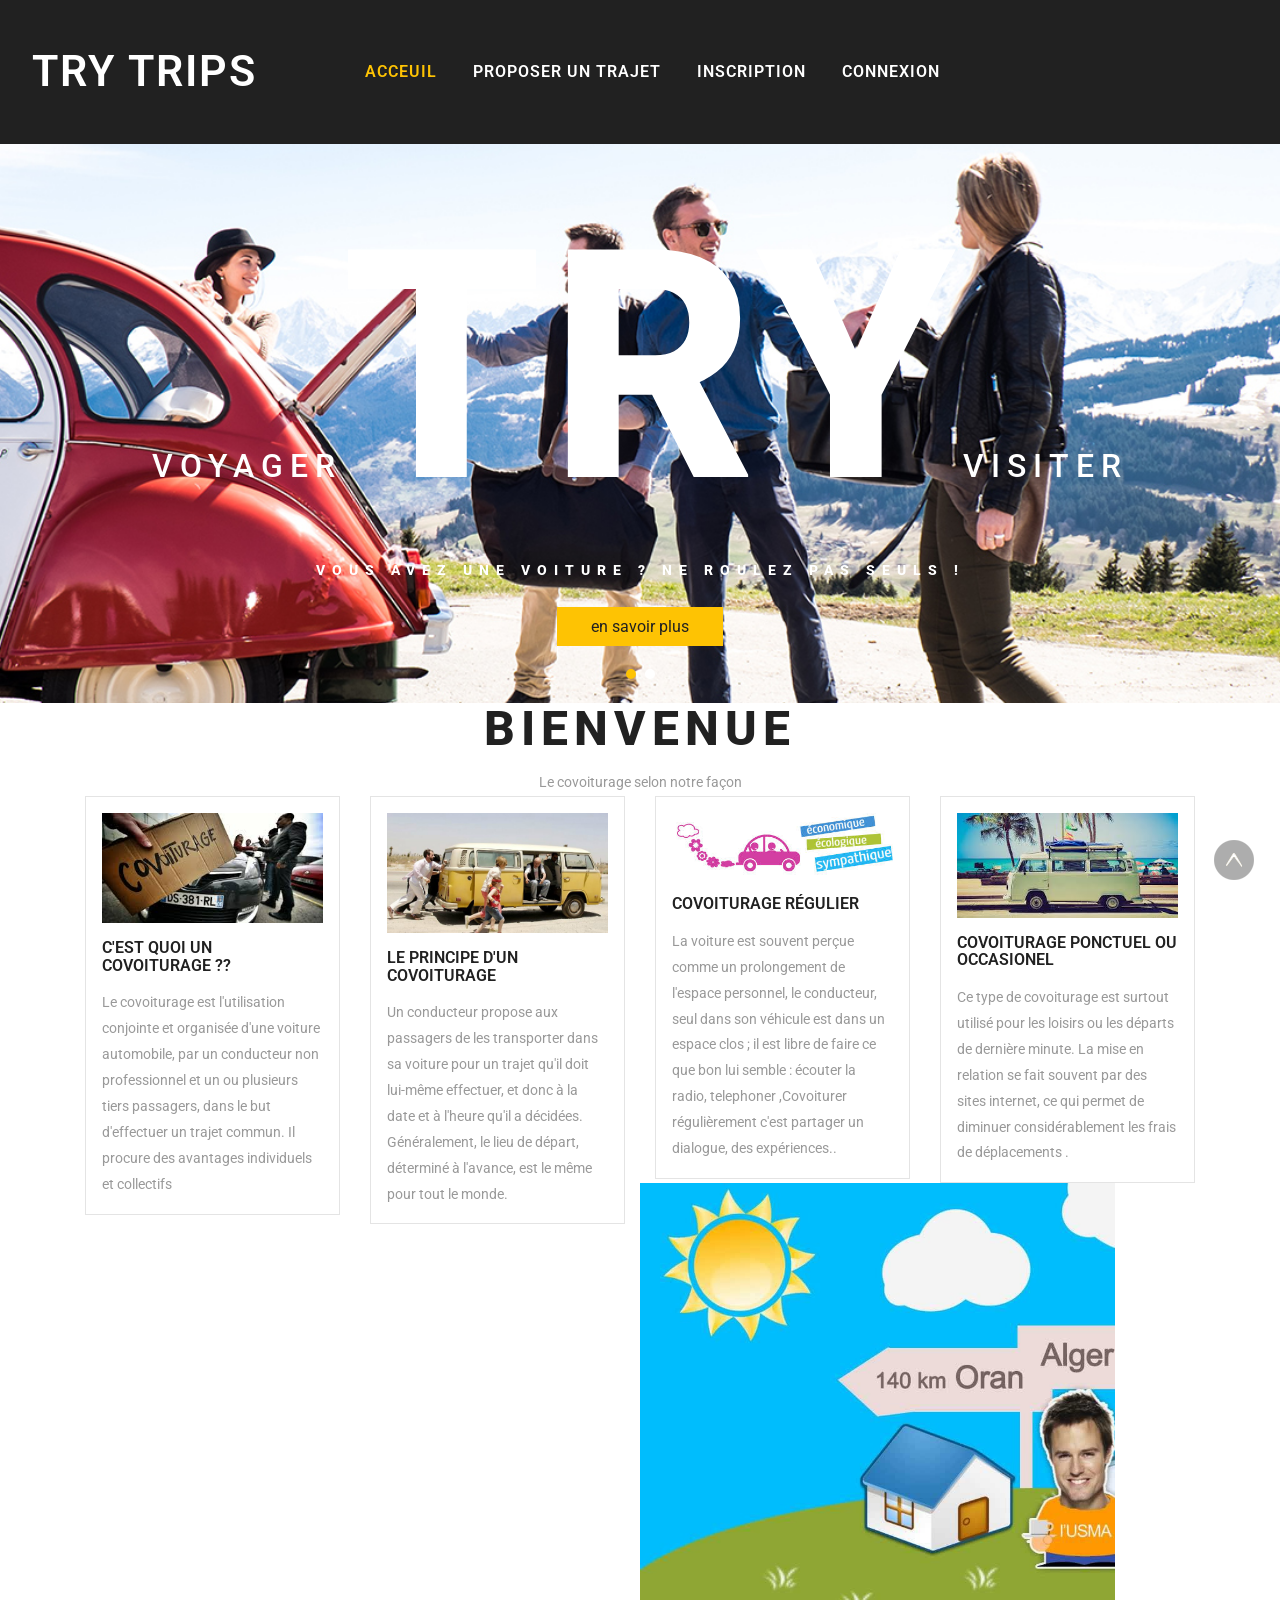
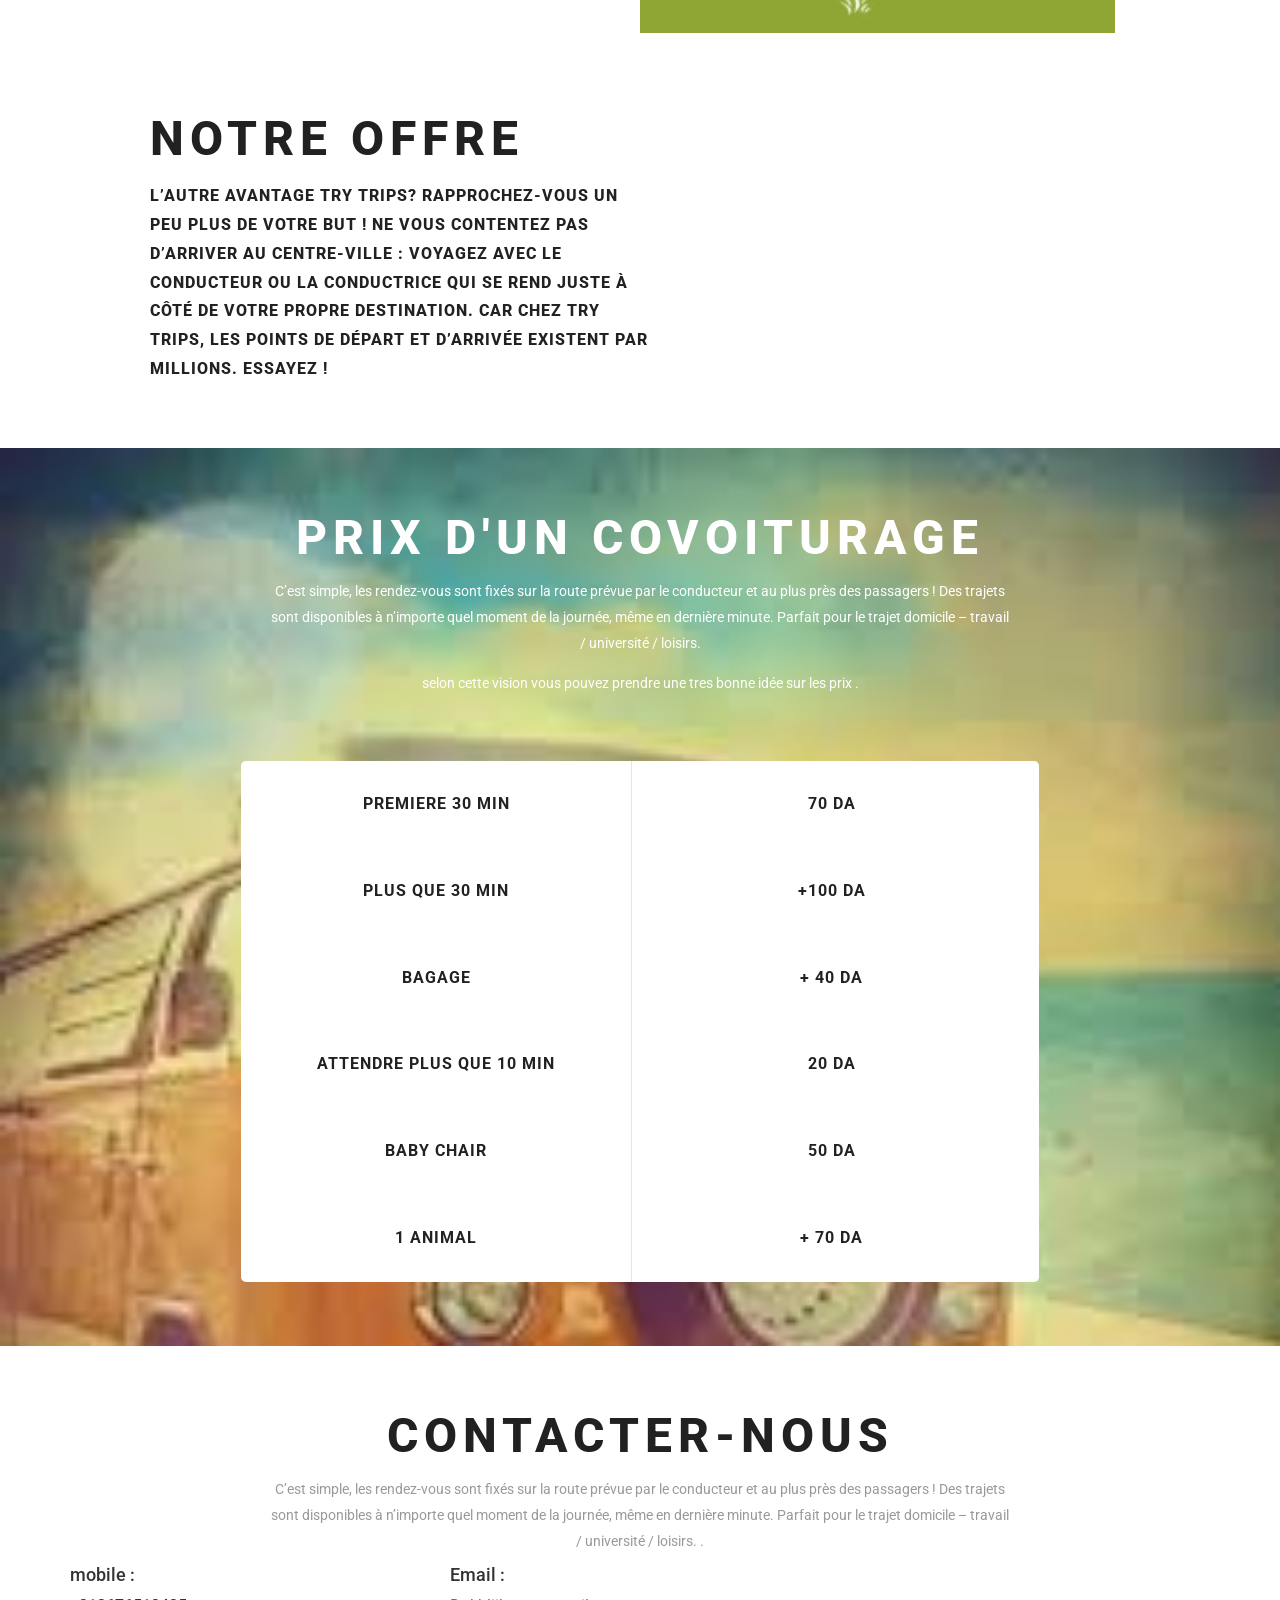
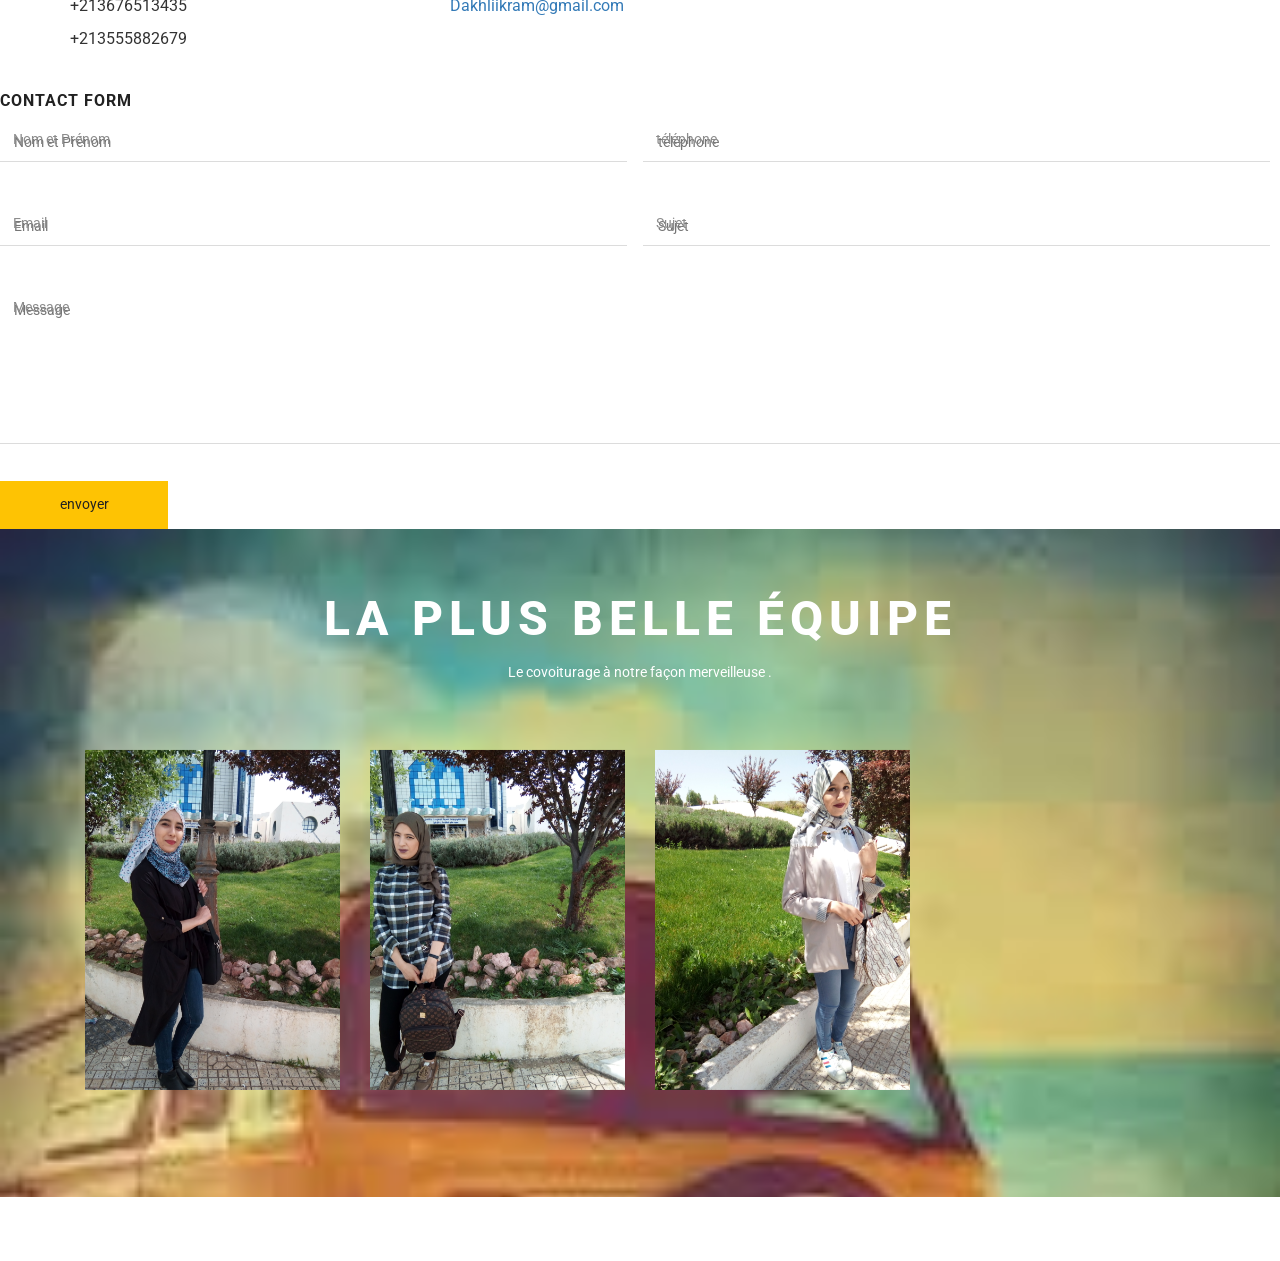
<file: WebContent/accueil/index.html>
<!DOCTYPE html>
<html lang="en">
<head>
    <title> try trips </title>
    <meta name="viewport" content="width=device-width, initial-scale=1">
    <meta charset="utf-8">
    <meta name="keywords" content="Go Taxi Responsive web template, Bootstrap Web Templates, Flat Web Templates, Android Compatible web template,
Smartphone Compatible web template, free webdesigns for Nokia, Samsung, LG, SonyEricsson, Motorola web design"/>
    <script type="application/x-javascript"> addEventListener("load", function () {
        setTimeout(hideURLbar, 0);
    }, false);

    function hideURLbar() {
        window.scrollTo(0, 1);
    } </script>
    <!-- bootstrap-css -->
    <link href="css/bootstrap.css" rel="stylesheet" type="text/css" media="all"/>
    <!--// bootstrap-css -->
    <!-- css -->
    <link rel="stylesheet" href="css/style.css" type="text/css" media="all"/>
    <!--// css -->
    <!-- font-awesome icons -->
    <link href="css/font-awesome.css" rel="stylesheet">
    <!-- //font-awesome icons -->
    <!-- gallery -->
    <link href='css/simplelightbox.min.css' rel='stylesheet' type='text/css'>
    <!-- //gallery -->
    <!-- font -->
    <link href="//fonts.googleapis.com/css?family=Arvo:400,400i,700,700i" rel="stylesheet">
    <link href="//fonts.googleapis.com/css?family=Roboto:100,100i,300,300i,400,400i,500,500i,700,700i,900,900i"
          rel="stylesheet">
    <!-- //font -->
    <script src="js/jquery-1.11.1.min.js"></script>
    <script src="js/bootstrap.js"></script>
    <script type="text/javascript">
        jQuery(document).ready(function ($) {
            $(".scroll").click(function (event) {
                event.preventDefault();
                $('html,body').animate({scrollTop: $(this.hash).offset().top}, 1000);
            });
        });
    </script>
    <!--[if lt IE 9]>
    <script src="https://oss.maxcdn.com/libs/html5shiv/3.7.0/html5shiv.js"></script>
    <![endif]-->
</head>
<body>
<!-- banner -->
<div class="banner jarallax">
    <div class="w3-header-bottom">
        <div class="w3layouts-logo">
            <h1>
                <a href="index.html">Try trips </a>
            </h1>
        </div>
        <div class="top-nav">
            <nav class="navbar navbar-default">
                <div class="navbar-header">
                    <button type="button" class="navbar-toggle collapsed" data-toggle="collapse"
                            data-target="#bs-example-navbar-collapse-1">
                        <span class="sr-only">Toggle navigation</span>
                        <span class="icon-bar"></span>
                        <span class="icon-bar"></span>
                        <span class="icon-bar"></span>
                    </button>
                </div>
                <!-- Collect the nav links, forms, and other content for toggling -->
                <div class="collapse navbar-collapse" id="bs-example-navbar-collapse-1">
                    <ul class="nav navbar-nav">
                        <li class="first-list"><a class="active" href="index.html">acceuil</a>
                        </li>

                        <li><a href="#proposer" class="scroll">Proposer un trajet</a></li>
                        <li><a href="/connexion/connexion.html" class="scroll">Inscription </a></li>
                        <li><a href="/connexion/connexion.html" class="scroll">Connexion </a></li>

                    </ul>
                    <div class="clearfix"></div>
                </div>
            </nav>
        </div>

        <div class="clearfix"></div>
    </div>
    <div class="banner-info">
        <div class="container">
            <div class="w3-banner-info">
                <div class="slider">
                    <div class="callbacks_container">
                        <ul class="rslides callbacks callbacks1" id="slider4">
                            <li>
                                <div class="w3layouts-banner-info">
                                    <h3>voyager<span>Try</span>visiter</h3>
                                    <p>Vous avez une voiture ? Ne roulez pas seuls !</p>
                                    <div class="w3ls-button">
                                        <a href="#" data-toggle="modal" data-target="#myModal">en savoir plus

                                        </a>
                                    </div>
                                </div>
                            </li>
                            <li>
                                <div class="w3layouts-banner-info">
                                    <h3><span>Trips</span></h3>
                                    <p>Ensemble, permettons à des millions de personnes de se déplacer.</p>
                                    <div class="w3ls-button">
                                        <a href="#" data-toggle="modal" data-target="#myModal">en savoir plus</a>
                                    </div>
                                </div>
                            </li>
                        </ul>
                    </div>
                    <div class="clearfix"></div>
                    <script>
                        // You can also use "$(window).load(function() {"
                        $(function () {
                            // Slideshow 4
                            $("#slider4").responsiveSlides({
                                auto: true,
                                pager: true,
                                nav: false,
                                speed: 400,
                                namespace: "callbacks",
                                before: function () {
                                    $('.events').append("<li>before event fired.</li>");
                                },
                                after: function () {
                                    $('.events').append("<li>after event fired.</li>");
                                }
                            });

                        });
                    </script>
                    <!--banner Slider starts Here-->
                </div>
            </div>
        </div>
    </div>
</div>
<!-- //banner -->
<!-- modal -->
<div class="modal about-modal fade" id="myModal" tabindex="-1" role="dialog">
    <div class="modal-dialog" role="document">
        <div class="modal-content">
            <div class="modal-header">
                <button type="button" class="close" data-dismiss="modal" aria-label="Close"><span aria-hidden="true">&times;</span>
                </button>
                <h4 class="modal-title">Try Trips</h4>
            </div>
            <div class="modal-body">
                <div class="agileits-w3layouts-info">
                    <img src="images/c2.jpg" alt=""/>
                    <p> L'augmentation du nombre de passagers par véhicule peut assurer le transport de milliers de
                        personnes supplémentaires tout en décongestionnant le réseau routier. La plupart des véhicules
                        circulent avec trois ou quatre places libres. Une des solutions possibles est d'encourager les
                        migrants journaliers à pratiquer le covoiturage .</p>
                </div>
            </div>
        </div>
    </div>
</div>


<script src="js/responsiveslides.min.js"></script>
<script src="js/jarallax.js"></script>
<script src="js/SmoothScroll.min.js"></script>
<script type="text/javascript">
    /* init Jarallax */
    $('.jarallax').jarallax({
        speed: 0.5,
        imgWidth: 1366,
        imgHeight: 768
    })
</script>

<script type="text/javascript" src="js/move-top.js"></script>
<script type="text/javascript" src="js/easing.js"></script>
<!-- here stars scrolling icon -->
<script type="text/javascript">
    $(document).ready(function () {
        /*
            var defaults = {
            containerID: 'toTop', // fading element id
            containerHoverID: 'toTopHover', // fading element hover id
            scrollSpeed: 1200,
            easingType: 'linear'
            };
        */

        $().UItoTop({easingType: 'easeOutQuart'});

    });
</script>
<!-- //here ends scrolling icon -->
<div class="bienvenue">
    <div class="container">
        <div class="wthree-heading">
            <h2>bienvenue</h2>
            <p> Le covoiturage selon notre façon </p>
        </div>
        <div class="col-md-3 w3-welcome-grid">
            <div class="w3-welcome-grid-info">
                <img src="images/c5.jpg" alt=""/>
                <h4>c'est quoi un covoiturage ??</h4>
                <p>Le covoiturage est l'utilisation conjointe et organisée d'une voiture automobile, par un conducteur
                    non professionnel et un ou plusieurs tiers passagers, dans le but d'effectuer un trajet commun. Il
                    procure des avantages individuels et collectifs</p>
            </div>
        </div>
        <div class="col-md-3 w3-welcome-grid">
            <div class="w3-welcome-grid-info">
                <img src="images/c4.jpg" alt=""/>
                <h4>le principe d'un covoiturage </h4>
                <p> Un conducteur propose aux passagers de les transporter dans sa voiture pour un trajet qu'il doit
                    lui-même effectuer, et donc à la date et à l'heure qu'il a décidées. Généralement, le lieu de
                    départ, déterminé à l'avance, est le même pour tout le monde. </p>
            </div>
        </div>
        <div>
            <div class="col-md-3 w3-welcome-grid">
                <div class="w3-welcome-grid-info">
                    <img src="images/c2.jpg" alt=""/>
                    <h4>covoiturage régulier </h4>
                    <p> La voiture est souvent perçue comme un prolongement de l'espace personnel, le conducteur, seul
                        dans son véhicule est dans un espace clos ; il est libre de faire ce que bon lui semble :
                        écouter la radio, telephoner ,Covoiturer régulièrement c'est partager un dialogue, des
                        expériences..</p>
                </div>
            </div>
            <div class="col-md-3 w3-welcome-grid">
                <div class="w3-welcome-grid-info">
                    <img src="images/c6.jpg" alt=""/>
                    <h4>covoiturage ponctuel ou occasionel</h4>
                    <p>Ce type de covoiturage est surtout utilisé pour les loisirs ou les départs de dernière minute. La
                        mise en relation se fait souvent par des sites internet, ce qui permet de diminuer
                        considérablement les frais de déplacements . </p>

                </div>
            </div>


        </div>


        <!-- offer -->
        <div class="offer">
            <div class="col-md-5 offer-left">

            </div>
            <div class="col-md-7 offer-right">
                <div class="wthree-heading offer-heading">
                    <h3>notre offre</h3>
                </div>
                <p> <h4> l’autre avantage TRY TRIPS? Rapprochez-vous un peu plus de votre but ! Ne vous contentez pas
                d’arriver au centre-ville : voyagez avec le conducteur ou la conductrice qui se rend juste à côté de
                votre propre destination. Car chez TRY TRIPS, les points de départ et d’arrivée existent par millions.
                Essayez !</h4></p>
                <div class="clearfix"></div>
            </div>
            <!-- //offer -->


        </div>
    </div>
</div>
<!-- les prix  -->

<div class="rate jarallax" id="rate">
    <div class="container">
        <div class="wthree-heading about-heading">
            <h3>Prix d'un covoiturage </h3>
            <p>C’est simple, les rendez-vous sont fixés sur la route prévue par le conducteur et au plus près des
                passagers ! Des trajets sont disponibles à n’importe quel moment de la journée, même en dernière minute.
                Parfait pour le trajet domicile – travail / université / loisirs.</p>
            <p> selon cette vision vous pouvez prendre une tres bonne idée sur les prix . </p>
        </div>
        <div class="agileinfo-rate-grids">
            <div class="agileinfo-rate-grid-nfo">
                <div class="agileinfo-rate-grid">
                    <ul>
                        <li>Premiere 30 min</li>
                        <li> 70 DA</li>
                    </ul>
                </div>
                <div class="agileinfo-rate-grid">
                    <ul>
                        <li>Plus que 30 min</li>
                        <li>+100 DA</li>
                    </ul>
                </div>
                <div class="agileinfo-rate-grid">
                    <ul>
                        <li> Bagage</li>
                        <li>+ 40 DA</li>
                    </ul>
                </div>
                <div class="agileinfo-rate-grid">
                    <ul>
                        <li> Attendre plus que 10 min</li>
                        <li>20 DA</li>
                    </ul>
                </div>
                <div class="agileinfo-rate-grid">
                    <ul>
                        <li>Baby chair</li>
                        <li>50 DA</li>
                    </ul>
                </div>
                <div class="agileinfo-rate-grid">
                    <ul>
                        <li>1 animal</li>
                        <li> + 70 DA</li>
                    </ul>
                </div>

            </div>
        </div>
    </div>
</div>
<!-- //Les prix  -->


<!-- contact -->
<div class="contact" id="contact">
    <div class="container">
        <div class="wthree-heading">
            <h3>Contacter-nous</h3>
            <p>C’est simple, les rendez-vous sont fixés sur la route prévue par le conducteur et au plus près des
                passagers ! Des trajets sont disponibles à n’importe quel moment de la journée, même en dernière minute.
                Parfait pour le trajet domicile – travail / université / loisirs. .</p>
        </div>


        <div class="col-sm-4 address-grids">
            <h4> mobile :</h4>
            <p>+213676513435</p>
            <p>+213555882679</p>
        </div>
        <div class="col-sm-4 address-grids">
            <h4>Email :</h4>
            <p><a href="mailto:example@email.com"> Dakhliikram@gmail.com</a></p>
        </div>
        <div class="clearfix"></div>
    </div>
    <div class="contact-form">
        <h4>Contact Form</h4>
        <form action="#" method="post">
            <div class="fields-grid">
                <div class="styled-input agile-styled-input-top">
                    <input type="text" name="Full Name" placeholder="Nom et Prénom" required="">
                    <label>Nom et Prénom </label>
                    <span></span>
                </div>
                <div class="styled-input agile-styled-input-top">
                    <input type="text" name="Phone" placeholder="téléphone" required="">
                    <label>téléphone </label>
                    <span></span>
                </div>
                <div class="styled-input">
                    <input type="email" name="Email" placeholder="Email" required="">
                    <label>Email</label>
                    <span></span>
                </div>
                <div class="styled-input">
                    <input type="text" name="Subject" placeholder="Sujet" required="">
                    <label>Sujet</label>
                    <span></span>
                </div>
                <div class="clearfix"></div>
            </div>
            <div class="styled-input textarea-grid">
                <textarea name="Message" placeholder="Message" required=""></textarea>
                <label>Message</label>
                <span></span>
            </div>
            <input type="submit" value="envoyer">
        </form>
    </div>

    <!-- team -->
    <div class="team jarallax" id="team">
        <div class="team-dot">
            <div class="container">
                <div class="wthree-heading about-heading">
                    <h3>la plus belle équipe </h3>
                    <p>Le covoiturage à notre façon merveilleuse .</p>
                </div>
                <div class="agile-team-grids">
                    <div class="col-sm-3 team-grid">
                        <div class="flip-container">
                            <div class="flipper">
                                <div class="front">
                                    <img src="images/k02.jpg" alt=""/>
                                </div>
                                <div class="back">
                                    <h4>Dakhli Ikram</h4>
                                    <p> L3 SI</p>
                                    <div class="w3l-social">
                                        <ul>
                                            <li><a href="#"><i class="fa fa-facebook"></i></a></li>
                                            <li><a href="#"><i class="fa fa-instagram"></i></a></li>

                                        </ul>
                                    </div>
                                </div>
                            </div>
                        </div>
                    </div>
                    <div class="col-sm-3 team-grid">
                        <div class="flip-container">
                            <div class="flipper">
                                <div class="front">
                                    <img src="images/n03.jpg" alt=""/>
                                </div>
                                <div class="back">
                                    <h4>Bouhlala Nessrine </h4>
                                    <p>L3 SI </p>
                                    <div class="w3l-social">
                                        <ul>
                                            <li><a href="#"><i class="fa fa-facebook"></i></a></li>
                                            <li><a href="#"><i class="fa fa-instagram"></i></a></li>

                                        </ul>
                                    </div>
                                </div>
                            </div>
                        </div>
                    </div>
                    <div class="col-sm-3 team-grid">
                        <div class="flip-container">
                            <div class="flipper">
                                <div class="front">
                                    <img src="images/d04.jpg" alt=""/>
                                </div>
                                <div class="back">
                                    <h4>Abidi Nihad</h4>
                                    <p>L3 SI</p>
                                    <div class="w3l-social">
                                        <ul>
                                            <li><a href="#"><i class="fa fa-facebook"></i></a></li>
                                            <li><a href="#"><i class="fa fa-instagram"></i></a></li>

                                        </ul>
                                    </div>
                                </div>
                            </div>
                        </div>
                    </div>

                </div>
            </div>
        </div>
    </div>
</div>
</div>
</div>
</div>
<!-- //team -->

</body>
</html>
</file>
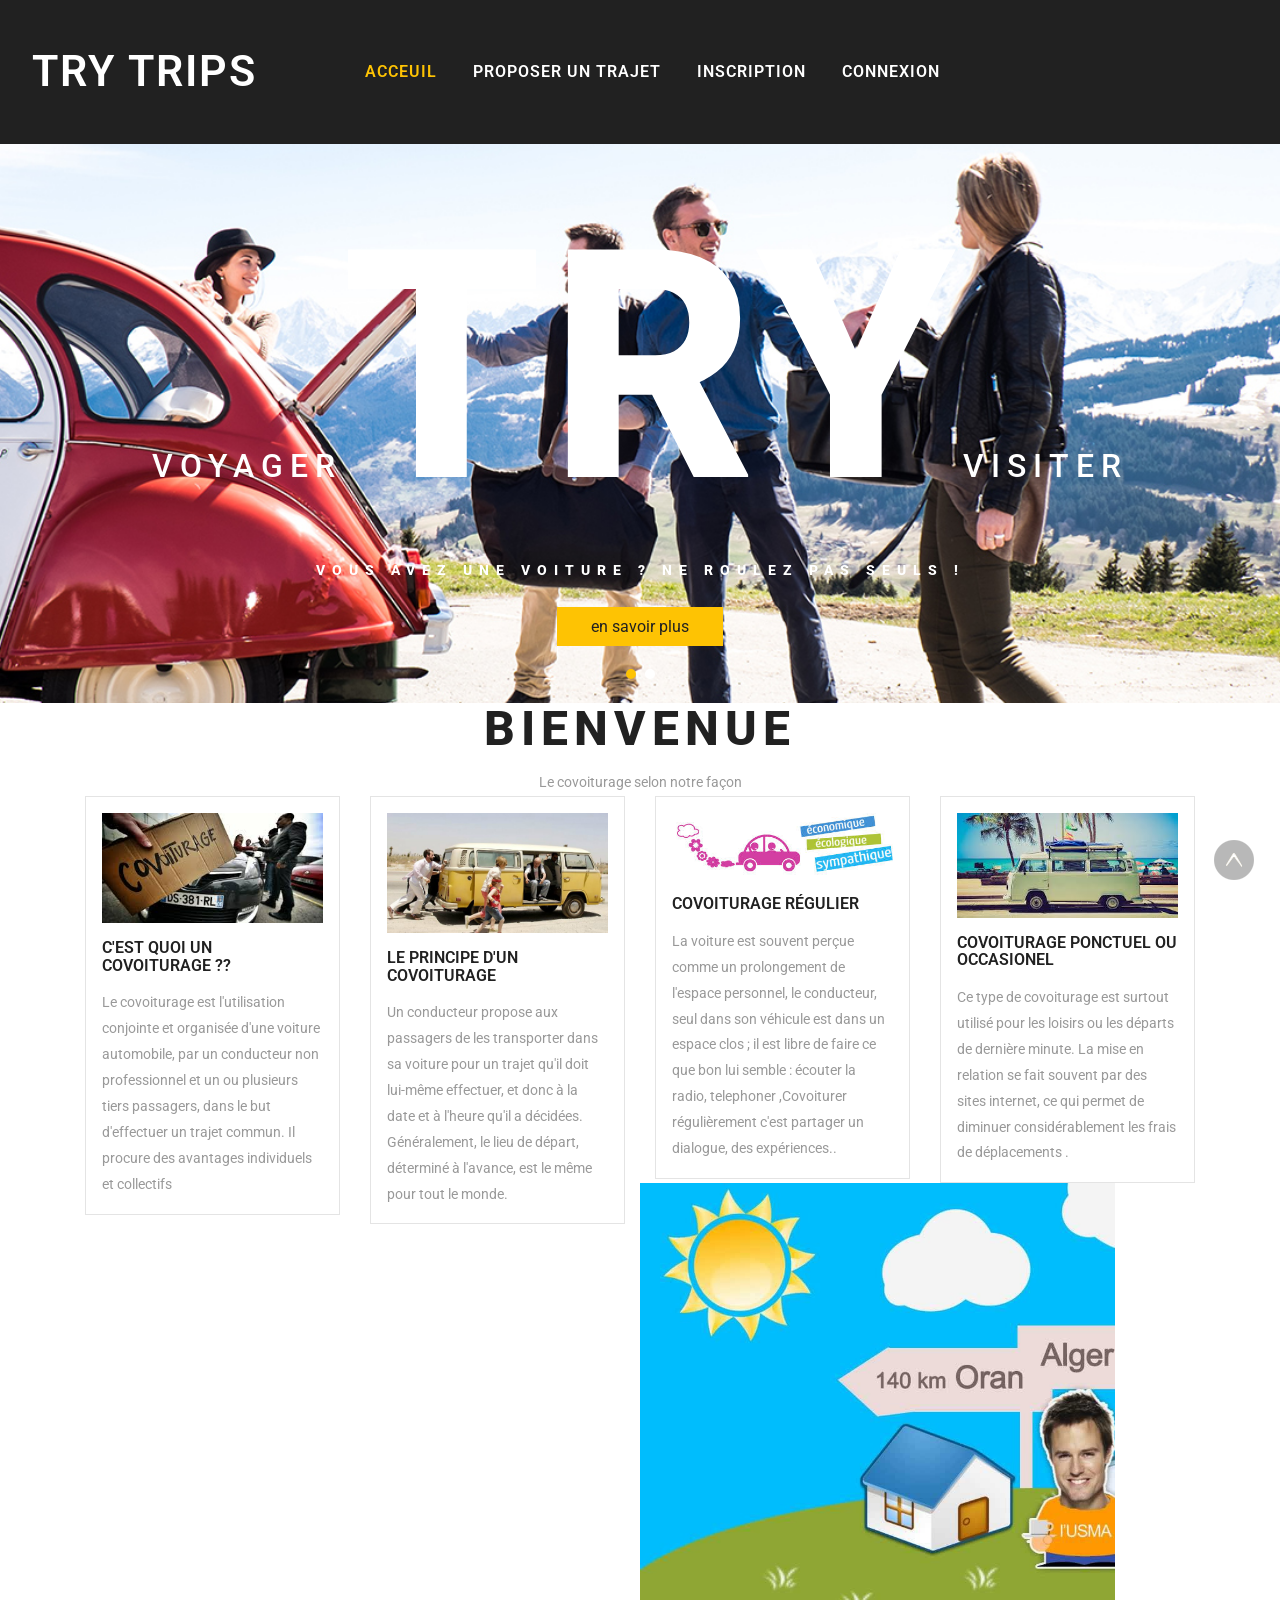
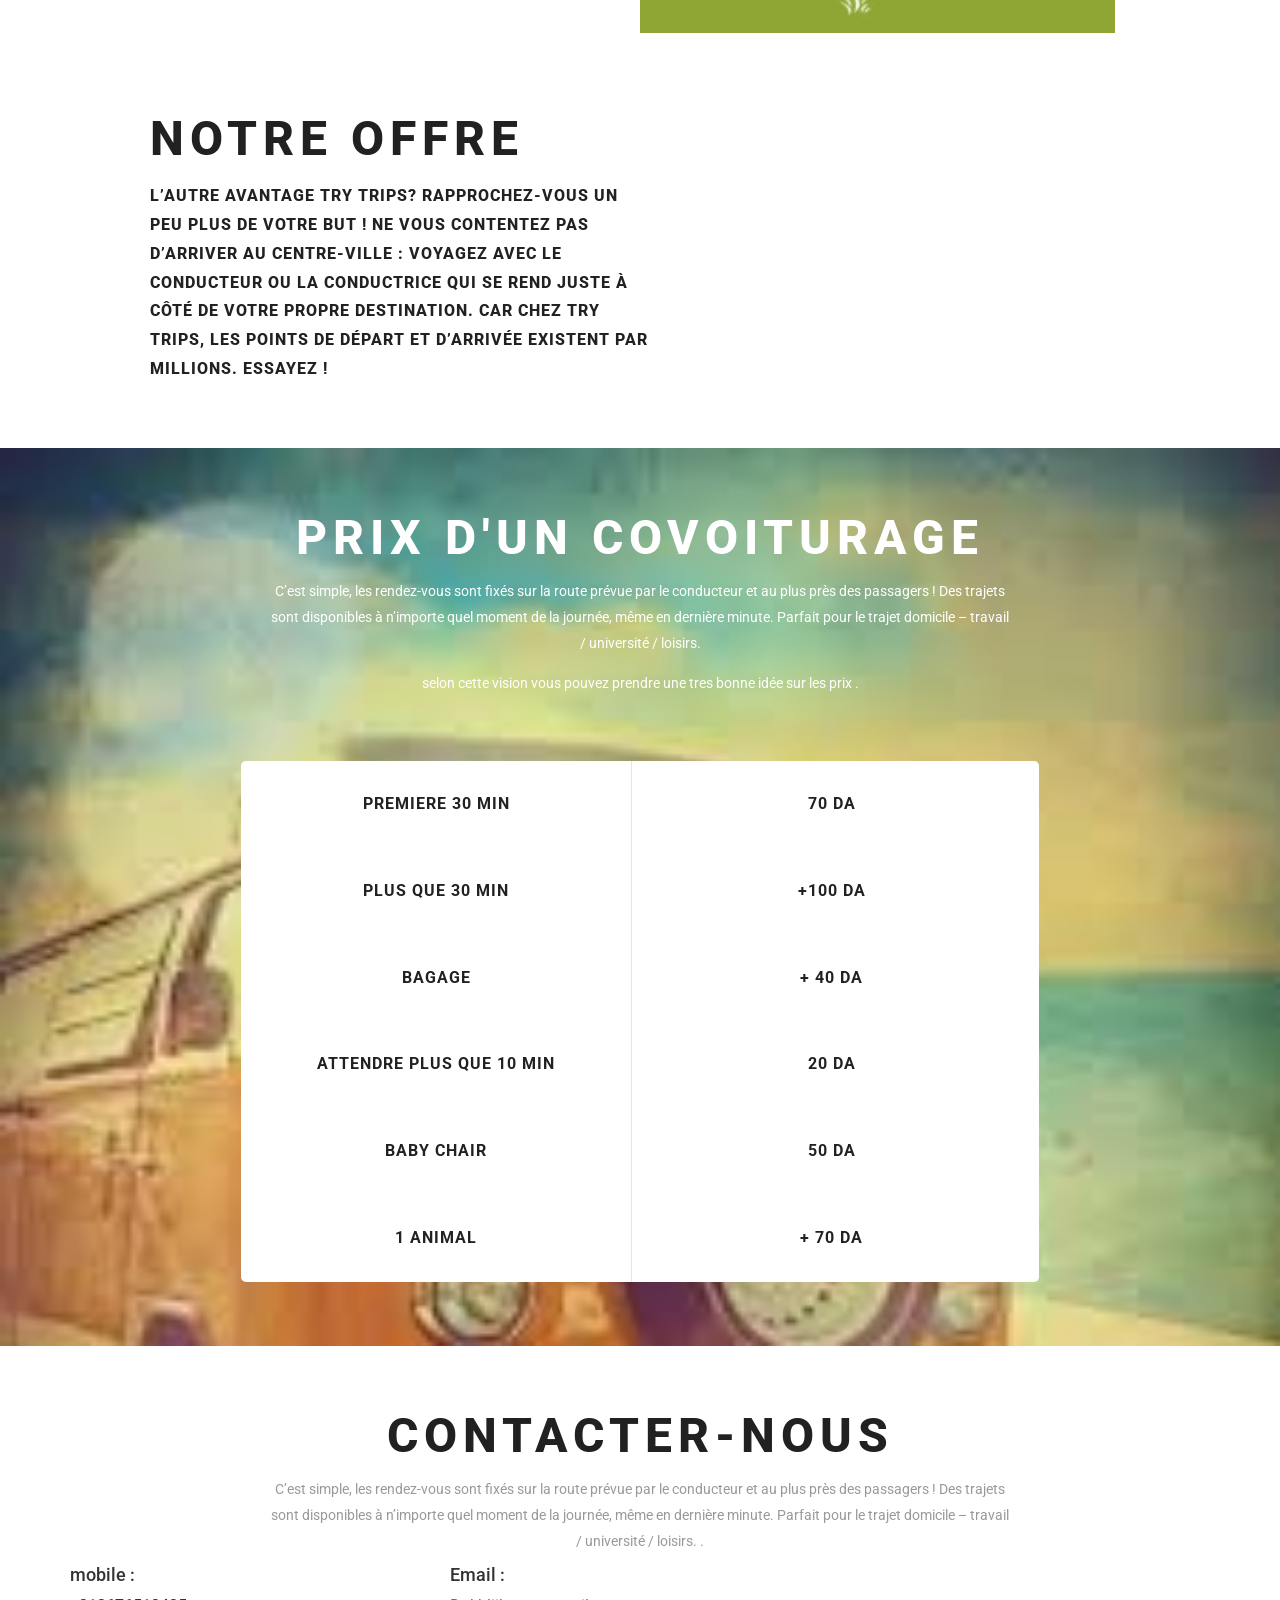
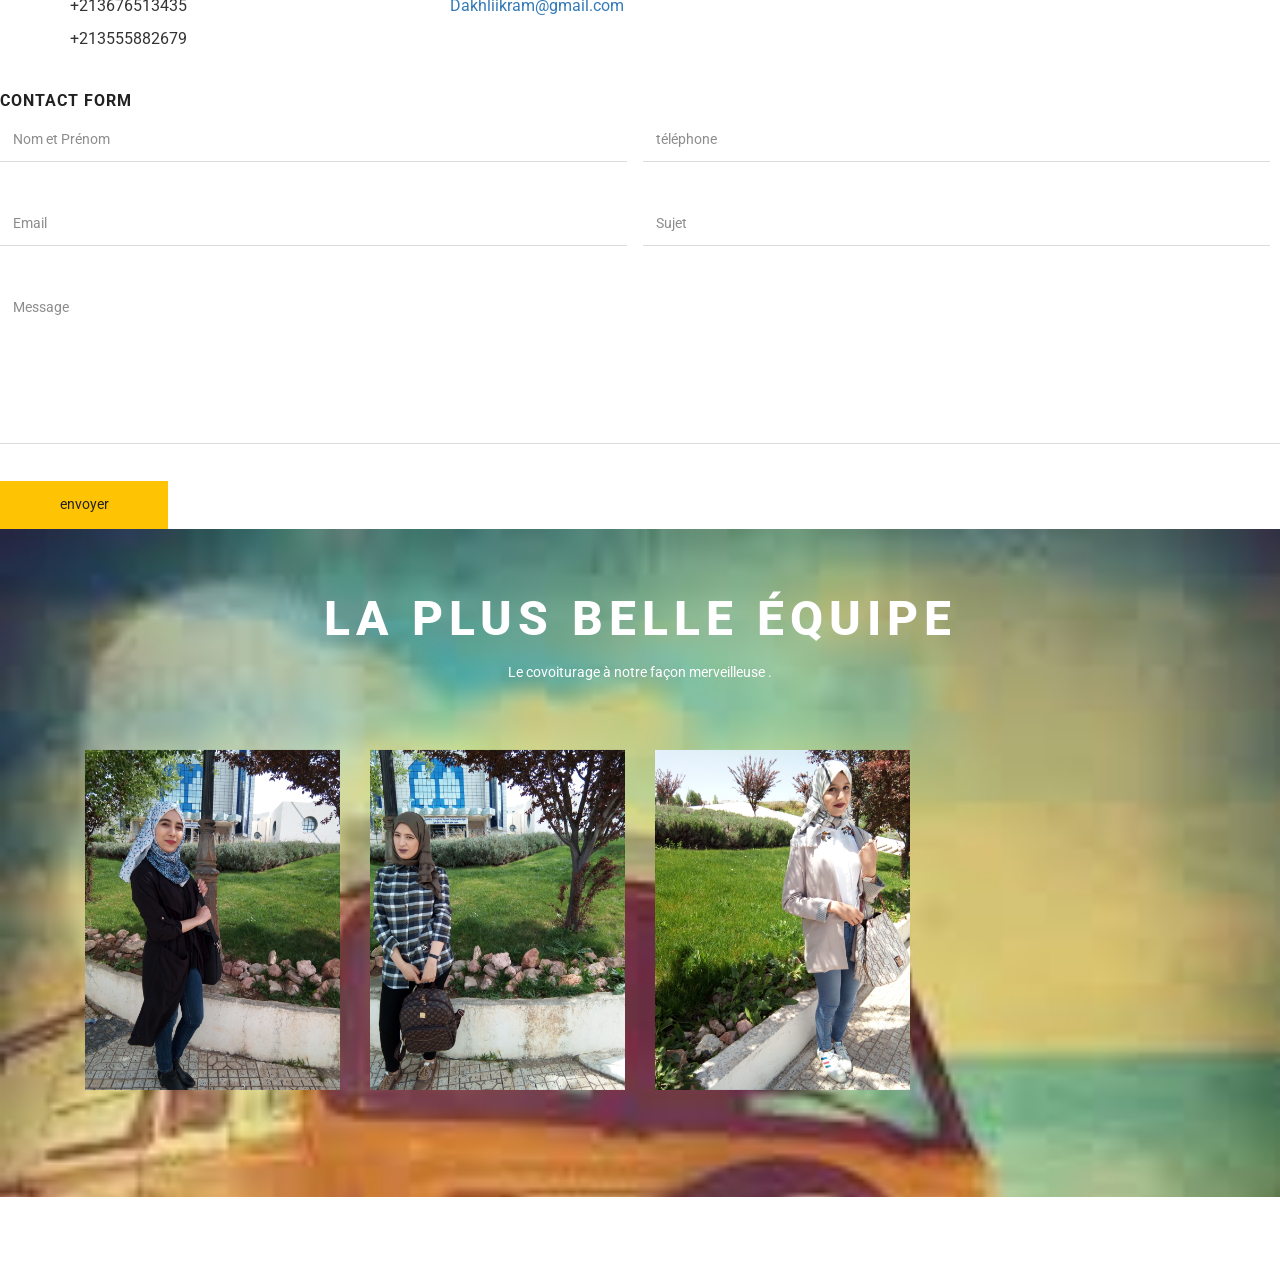
<file: WebContent/accueil/index 1.html>
<!DOCTYPE html>
<html lang="en">
<head>
    <title> try trips </title>
    <meta name="viewport" content="width=device-width, initial-scale=1">
    <meta charset="utf-8">
    <meta name="keywords" content="Go Taxi Responsive web template, Bootstrap Web Templates, Flat Web Templates, Android Compatible web template,
Smartphone Compatible web template, free webdesigns for Nokia, Samsung, LG, SonyEricsson, Motorola web design"/>
    <script type="application/x-javascript"> addEventListener("load", function () {
        setTimeout(hideURLbar, 0);
    }, false);

    function hideURLbar() {
        window.scrollTo(0, 1);
    } </script>
    <!-- bootstrap-css -->
    <link href="css/bootstrap.css" rel="stylesheet" type="text/css" media="all"/>
    <!--// bootstrap-css -->
    <!-- css -->
    <link rel="stylesheet" href="css/style.css" type="text/css" media="all"/>
    <!--// css -->
    <!-- font-awesome icons -->
    <link href="css/font-awesome.css" rel="stylesheet">
    <!-- //font-awesome icons -->
    <!-- gallery -->
    <link href='css/simplelightbox.min.css' rel='stylesheet' type='text/css'>
    <!-- //gallery -->
    <!-- font -->
    <link href="//fonts.googleapis.com/css?family=Arvo:400,400i,700,700i" rel="stylesheet">
    <link href="//fonts.googleapis.com/css?family=Roboto:100,100i,300,300i,400,400i,500,500i,700,700i,900,900i"
          rel="stylesheet">
    <!-- //font -->
    <script src="js/jquery-1.11.1.min.js"></script>
    <script src="js/bootstrap.js"></script>
    <script type="text/javascript">
        jQuery(document).ready(function ($) {
            $(".scroll").click(function (event) {
                event.preventDefault();
                $('html,body').animate({scrollTop: $(this.hash).offset().top}, 1000);
            });
        });
    </script>
    <!--[if lt IE 9]>
    <script src="https://oss.maxcdn.com/libs/html5shiv/3.7.0/html5shiv.js"></script>
    <![endif]-->
</head>
<body>
<!-- banner -->
<div class="banner jarallax">
    <div class="w3-header-bottom">
        <div class="w3layouts-logo">
            <h1>
                <a href="index 1.html">Try trips </a>
            </h1>
        </div>
        <div class="top-nav">
            <nav class="navbar navbar-default">
                <div class="navbar-header">
                    <button type="button" class="navbar-toggle collapsed" data-toggle="collapse"
                            data-target="#bs-example-navbar-collapse-1">
                        <span class="sr-only">Toggle navigation</span>
                        <span class="icon-bar"></span>
                        <span class="icon-bar"></span>
                        <span class="icon-bar"></span>
                    </button>
                </div>
                <!-- Collect the nav links, forms, and other content for toggling -->
                <div class="collapse navbar-collapse" id="bs-example-navbar-collapse-1">
                    <ul class="nav navbar-nav">
                        <li class="first-list"><a class="active" href="index 1.html">acceuil</a>
                        </li>

                        <li><a href="#proposer" class="scroll">Proposer un trajet</a></li>
                        <li><a href="/connexion/connexion.html" class="scroll">Inscription </a></li>
                        <li><a href="/connexion/connexion.html" class="scroll">Connexion </a></li>

                    </ul>
                    <div class="clearfix"></div>
                </div>
            </nav>
        </div>

        <div class="clearfix"></div>
    </div>
    <div class="banner-info">
        <div class="container">
            <div class="w3-banner-info">
                <div class="slider">
                    <div class="callbacks_container">
                        <ul class="rslides callbacks callbacks1" id="slider4">
                            <li>
                                <div class="w3layouts-banner-info">
                                    <h3>voyager<span>Try</span>visiter</h3>
                                    <p>Vous avez une voiture ? Ne roulez pas seuls !</p>
                                    <div class="w3ls-button">
                                        <a href="#" data-toggle="modal" data-target="#myModal">en savoir plus

                                        </a>
                                    </div>
                                </div>
                            </li>
                            <li>
                                <div class="w3layouts-banner-info">
                                    <h3><span>Trips</span></h3>
                                    <p>Ensemble, permettons à des millions de personnes de se déplacer.</p>
                                    <div class="w3ls-button">
                                        <a href="#" data-toggle="modal" data-target="#myModal">en savoir plus</a>
                                    </div>
                                </div>
                            </li>
                        </ul>
                    </div>
                    <div class="clearfix"></div>
                    <script>
                        // You can also use "$(window).load(function() {"
                        $(function () {
                            // Slideshow 4
                            $("#slider4").responsiveSlides({
                                auto: true,
                                pager: true,
                                nav: false,
                                speed: 400,
                                namespace: "callbacks",
                                before: function () {
                                    $('.events').append("<li>before event fired.</li>");
                                },
                                after: function () {
                                    $('.events').append("<li>after event fired.</li>");
                                }
                            });

                        });
                    </script>
                    <!--banner Slider starts Here-->
                </div>
            </div>
        </div>
    </div>
</div>
<!-- //banner -->
<!-- modal -->
<div class="modal about-modal fade" id="myModal" tabindex="-1" role="dialog">
    <div class="modal-dialog" role="document">
        <div class="modal-content">
            <div class="modal-header">
                <button type="button" class="close" data-dismiss="modal" aria-label="Close"><span aria-hidden="true">&times;</span>
                </button>
                <h4 class="modal-title">Try Trips</h4>
            </div>
            <div class="modal-body">
                <div class="agileits-w3layouts-info">
                    <img src="images/c2.jpg" alt=""/>
                    <p> L'augmentation du nombre de passagers par véhicule peut assurer le transport de milliers de
                        personnes supplémentaires tout en décongestionnant le réseau routier. La plupart des véhicules
                        circulent avec trois ou quatre places libres. Une des solutions possibles est d'encourager les
                        migrants journaliers à pratiquer le covoiturage .</p>
                </div>
            </div>
        </div>
    </div>
</div>


<script src="js/responsiveslides.min.js"></script>
<script src="js/jarallax.js"></script>
<script src="js/SmoothScroll.min.js"></script>
<script type="text/javascript">
    /* init Jarallax */
    $('.jarallax').jarallax({
        speed: 0.5,
        imgWidth: 1366,
        imgHeight: 768
    })
</script>

<script type="text/javascript" src="js/move-top.js"></script>
<script type="text/javascript" src="js/easing.js"></script>
<!-- here stars scrolling icon -->
<script type="text/javascript">
    $(document).ready(function () {
        /*
            var defaults = {
            containerID: 'toTop', // fading element id
            containerHoverID: 'toTopHover', // fading element hover id
            scrollSpeed: 1200,
            easingType: 'linear'
            };
        */

        $().UItoTop({easingType: 'easeOutQuart'});

    });
</script>
<!-- //here ends scrolling icon -->
<div class="bienvenue">
    <div class="container">
        <div class="wthree-heading">
            <h2>bienvenue</h2>
            <p> Le covoiturage selon notre façon </p>
        </div>
        <div class="col-md-3 w3-welcome-grid">
            <div class="w3-welcome-grid-info">
                <img src="images/c5.jpg" alt=""/>
                <h4>c'est quoi un covoiturage ??</h4>
                <p>Le covoiturage est l'utilisation conjointe et organisée d'une voiture automobile, par un conducteur
                    non professionnel et un ou plusieurs tiers passagers, dans le but d'effectuer un trajet commun. Il
                    procure des avantages individuels et collectifs</p>
            </div>
        </div>
        <div class="col-md-3 w3-welcome-grid">
            <div class="w3-welcome-grid-info">
                <img src="images/c4.jpg" alt=""/>
                <h4>le principe d'un covoiturage </h4>
                <p> Un conducteur propose aux passagers de les transporter dans sa voiture pour un trajet qu'il doit
                    lui-même effectuer, et donc à la date et à l'heure qu'il a décidées. Généralement, le lieu de
                    départ, déterminé à l'avance, est le même pour tout le monde. </p>
            </div>
        </div>
        <div>
            <div class="col-md-3 w3-welcome-grid">
                <div class="w3-welcome-grid-info">
                    <img src="images/c2.jpg" alt=""/>
                    <h4>covoiturage régulier </h4>
                    <p> La voiture est souvent perçue comme un prolongement de l'espace personnel, le conducteur, seul
                        dans son véhicule est dans un espace clos ; il est libre de faire ce que bon lui semble :
                        écouter la radio, telephoner ,Covoiturer régulièrement c'est partager un dialogue, des
                        expériences..</p>
                </div>
            </div>
            <div class="col-md-3 w3-welcome-grid">
                <div class="w3-welcome-grid-info">
                    <img src="images/c6.jpg" alt=""/>
                    <h4>covoiturage ponctuel ou occasionel</h4>
                    <p>Ce type de covoiturage est surtout utilisé pour les loisirs ou les départs de dernière minute. La
                        mise en relation se fait souvent par des sites internet, ce qui permet de diminuer
                        considérablement les frais de déplacements . </p>

                </div>
            </div>


        </div>


        <!-- offer -->
        <div class="offer">
            <div class="col-md-5 offer-left">

            </div>
            <div class="col-md-7 offer-right">
                <div class="wthree-heading offer-heading">
                    <h3>notre offre</h3>
                </div>
                <p> <h4> l’autre avantage TRY TRIPS? Rapprochez-vous un peu plus de votre but ! Ne vous contentez pas
                d’arriver au centre-ville : voyagez avec le conducteur ou la conductrice qui se rend juste à côté de
                votre propre destination. Car chez TRY TRIPS, les points de départ et d’arrivée existent par millions.
                Essayez !</h4></p>
                <div class="clearfix"></div>
            </div>
            <!-- //offer -->


        </div>
    </div>
</div>
<!-- les prix  -->

<div class="rate jarallax" id="rate">
    <div class="container">
        <div class="wthree-heading about-heading">
            <h3>Prix d'un covoiturage </h3>
            <p>C’est simple, les rendez-vous sont fixés sur la route prévue par le conducteur et au plus près des
                passagers ! Des trajets sont disponibles à n’importe quel moment de la journée, même en dernière minute.
                Parfait pour le trajet domicile – travail / université / loisirs.</p>
            <p> selon cette vision vous pouvez prendre une tres bonne idée sur les prix . </p>
        </div>
        <div class="agileinfo-rate-grids">
            <div class="agileinfo-rate-grid-nfo">
                <div class="agileinfo-rate-grid">
                    <ul>
                        <li>Premiere 30 min</li>
                        <li> 70 DA</li>
                    </ul>
                </div>
                <div class="agileinfo-rate-grid">
                    <ul>
                        <li>Plus que 30 min</li>
                        <li>+100 DA</li>
                    </ul>
                </div>
                <div class="agileinfo-rate-grid">
                    <ul>
                        <li> Bagage</li>
                        <li>+ 40 DA</li>
                    </ul>
                </div>
                <div class="agileinfo-rate-grid">
                    <ul>
                        <li> Attendre plus que 10 min</li>
                        <li>20 DA</li>
                    </ul>
                </div>
                <div class="agileinfo-rate-grid">
                    <ul>
                        <li>Baby chair</li>
                        <li>50 DA</li>
                    </ul>
                </div>
                <div class="agileinfo-rate-grid">
                    <ul>
                        <li>1 animal</li>
                        <li> + 70 DA</li>
                    </ul>
                </div>

            </div>
        </div>
    </div>
</div>
<!-- //Les prix  -->


<!-- contact -->
<div class="contact" id="contact">
    <div class="container">
        <div class="wthree-heading">
            <h3>Contacter-nous</h3>
            <p>C’est simple, les rendez-vous sont fixés sur la route prévue par le conducteur et au plus près des
                passagers ! Des trajets sont disponibles à n’importe quel moment de la journée, même en dernière minute.
                Parfait pour le trajet domicile – travail / université / loisirs. .</p>
        </div>


        <div class="col-sm-4 address-grids">
            <h4> mobile :</h4>
            <p>+213676513435</p>
            <p>+213555882679</p>
        </div>
        <div class="col-sm-4 address-grids">
            <h4>Email :</h4>
            <p><a href="mailto:example@email.com"> Dakhliikram@gmail.com</a></p>
        </div>
        <div class="clearfix"></div>
    </div>
    <div class="contact-form">
        <h4>Contact Form</h4>
        <form action="#" method="post">
            <div class="fields-grid">
                <div class="styled-input agile-styled-input-top">
                    <input type="text" name="Full Name" required="">
                    <label>Nom et Prénom </label>
                    <span></span>
                </div>
                <div class="styled-input agile-styled-input-top">
                    <input type="text" name="Phone" required="">
                    <label>téléphone </label>
                    <span></span>
                </div>
                <div class="styled-input">
                    <input type="email" name="Email" required="">
                    <label>Email</label>
                    <span></span>
                </div>
                <div class="styled-input">
                    <input type="text" name="Subject" required="">
                    <label>Sujet</label>
                    <span></span>
                </div>
                <div class="clearfix"></div>
            </div>
            <div class="styled-input textarea-grid">
                <textarea name="Message" required=""></textarea>
                <label>Message</label>
                <span></span>
            </div>
            <input type="submit" value="envoyer">
        </form>
    </div>

    <!-- team -->
    <div class="team jarallax" id="team">
        <div class="team-dot">
            <div class="container">
                <div class="wthree-heading about-heading">
                    <h3>la plus belle équipe </h3>
                    <p>Le covoiturage à notre façon merveilleuse .</p>
                </div>
                <div class="agile-team-grids">
                    <div class="col-sm-3 team-grid">
                        <div class="flip-container">
                            <div class="flipper">
                                <div class="front">
                                    <img src="images/k02.jpg" alt=""/>
                                </div>
                                <div class="back">
                                    <h4>Dakhli Ikram</h4>
                                    <p> L3 SI</p>
                                    <div class="w3l-social">
                                        <ul>
                                            <li><a href="#"><i class="fa fa-facebook"></i></a></li>
                                            <li><a href="#"><i class="fa fa-instagram"></i></a></li>

                                        </ul>
                                    </div>
                                </div>
                            </div>
                        </div>
                    </div>
                    <div class="col-sm-3 team-grid">
                        <div class="flip-container">
                            <div class="flipper">
                                <div class="front">
                                    <img src="images/n03.jpg" alt=""/>
                                </div>
                                <div class="back">
                                    <h4>Bouhlala Nessrine </h4>
                                    <p>L3 SI </p>
                                    <div class="w3l-social">
                                        <ul>
                                            <li><a href="#"><i class="fa fa-facebook"></i></a></li>
                                            <li><a href="#"><i class="fa fa-instagram"></i></a></li>

                                        </ul>
                                    </div>
                                </div>
                            </div>
                        </div>
                    </div>
                    <div class="col-sm-3 team-grid">
                        <div class="flip-container">
                            <div class="flipper">
                                <div class="front">
                                    <img src="images/d04.jpg" alt=""/>
                                </div>
                                <div class="back">
                                    <h4>Abidi Nihad</h4>
                                    <p>L3 SI</p>
                                    <div class="w3l-social">
                                        <ul>
                                            <li><a href="#"><i class="fa fa-facebook"></i></a></li>
                                            <li><a href="#"><i class="fa fa-instagram"></i></a></li>

                                        </ul>
                                    </div>
                                </div>
                            </div>
                        </div>
                    </div>

                </div>
            </div>
        </div>
    </div>
</div>
</div>
</div>
</div>
<!-- //team -->

</body>
</html>
</file>
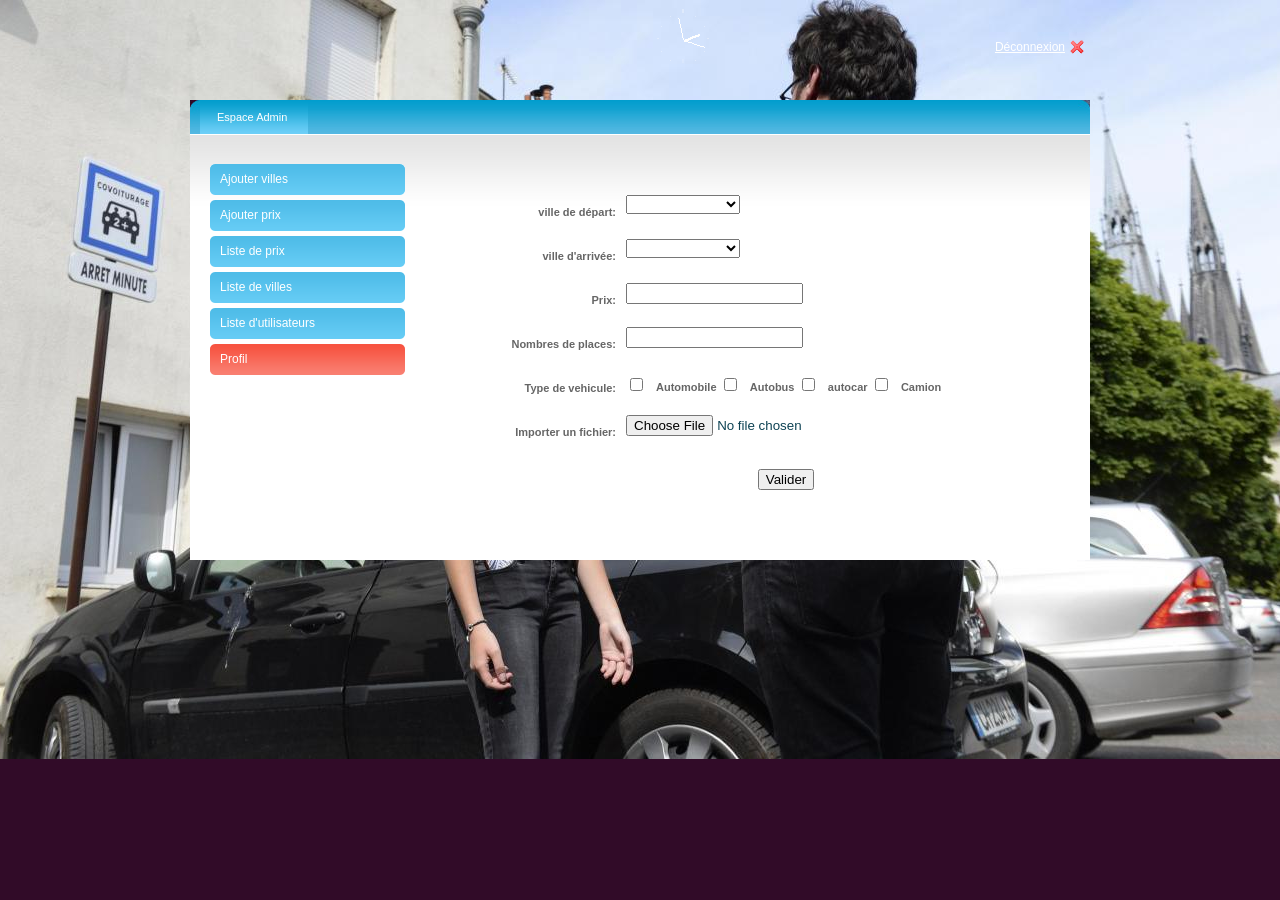
<file: WebContent/espace admin/administrateur.html>
<!DOCTYPE html PUBLIC "-//W3C//DTD XHTML 1.0 Transitional//EN"
        "http://www.w3.org/TR/xhtml1/DTD/xhtml1-transitional.dtd">
<html xmlns="http://www.w3.org/1999/xhtml">
<head>
    <meta http-equiv="Content-Type" content="text/html; charset=utf-8"/>
    <title>Espace Admin | Ty trips </title>
    <link rel="stylesheet" type="text/css" href="style.css"/>
    <script type="text/javascript" src="clockp.js"></script>
    <script type="text/javascript" src="clockh.js"></script>
    <script type="text/javascript" src="jquery.min.js"></script>
    <script type="text/javascript" src="ddaccordion.js"></script>
    <script type="text/javascript">
        ddaccordion.init({
            headerclass: "submenuheader", //Shared CSS class name of headers group
            contentclass: "submenu", //Shared CSS class name of contents group
            revealtype: "click", //Reveal content when user clicks or onmouseover the header? Valid value: "click", "clickgo", or "mouseover"
            mouseoverdelay: 200, //if revealtype="mouseover", set delay in milliseconds before header expands onMouseover
            collapseprev: true, //Collapse previous content (so only one open at any time)? true/false
            defaultexpanded: [], //index of content(s) open by default [index1, index2, etc] [] denotes no content
            onemustopen: false, //Specify whether at least one header should be open always (so never all headers closed)
            animatedefault: false, //Should contents open by default be animated into view?
            persiststate: true, //persist state of opened contents within browser session?
            toggleclass: ["", ""], //Two CSS classes to be applied to the header when it's collapsed and expanded, respectively ["class1", "class2"]
            togglehtml: ["suffix", "<img src='images/plus.gif' class='statusicon' />", "<img src='images/minus.gif' class='statusicon' />"], //Additional HTML added to the header when it's collapsed and expanded, respectively  ["position", "html1", "html2"] (see docs)
            animatespeed: "fast", //speed of animation: integer in milliseconds (ie: 200), or keywords "fast", "normal", or "slow"
            oninit: function (headers, expandedindices) { //custom code to run when headers have initalized
                //do nothing
            },
            onopenclose: function (header, index, state, isuseractivated) { //custom code to run whenever a header is opened or closed
                //do nothing
            }
        })
    </script>

    <script type="text/javascript" src="jconfirmaction.jquery.js"></script>
    <script type="text/javascript">

        $(document).ready(function () {
            $('.ask').jConfirmAction();
        });

    </script>

    <script language="javascript" type="text/javascript" src="niceforms.js"></script>
    <link rel="stylesheet" type="text/css" media="all" href="niceforms-default.css"/>

</head>
<body>
<div id="main_container">

    <div class="header">


        <div class="right_header"><a href="#" class="logout">Déconnexion</a></div>
        <div id="clock_a"></div>
    </div>

    <div class="main_content">

        <div class="menu">
            <ul>
                <li><a class="current" href="administrateur.html">Espace Admin </a></li>

            </ul>
        </div>


        <div class="center_content">


            <div class="left_content">

                <div class="sidebarmenu">

                    <a class="menuitem " href="ajouter ville.html">Ajouter villes</a>


                    <a class="menuitem " href=" ajouter prix.html">Ajouter prix</a>

                    <a class="menuitem" href="liste de prix.html">Liste de prix</a>
                    <a class="menuitem" href="liste de ville.html">Liste de villes </a>

                    <a class="menuitem" href="liste utilisateur.html">Liste d'utilisateurs</a>

                    <a class="menuitem_red" href="profil.html">Profil</a>

                </div>


                <div class="sidebar_box">

                </div>


            </div>

            <div class="right_content">


                <h2></h2>

                <div class="form">
                    <form action="" method="post" class="niceform">

                        <fieldset>


                            <dl>
                                <dt><label for="gender">ville de départ:</label></dt>
                                <dd>
                                    <select size="1" name="gender" id="">
                                        <option value=""></option>
                                        <option value="">Adar</option>
                                        <option value="">Chlef</option>
                                        <option value="">Laghouat</option>
                                        <option value="">Oum elBouaghi</option>
                                        <option value="">Batna</option>
                                        <option value="">Béjaia</option>
                                        <option value="">Biskra</option>
                                        <option value="">Béchar</option>
                                        <option value="">Blida</option>
                                        <option value="">Bouira</option>
                                        <option value="">Tamanrasset</option>
                                        <option value="">Tébessa</option>


                                    </select>
                                </dd>
                            </dl>


                            <dl>
                                <dt><label for="gender">ville d'arrivée:</label></dt>
                                <dd>
                                    <select size="1" name="gender" id="">
                                        <option value=""></option>
                                        <option value="">Adar</option>
                                        <option value="">Chlef</option>
                                        <option value="">Laghouat</option>
                                        <option value="">Oum elBouaghi</option>
                                        <option value="">Batna</option>
                                        <option value="">Béjaia</option>
                                        <option value="">Biskra</option>
                                        <option value="">Béchar</option>


                                    </select>
                                </dd>
                            </dl>

                            <dl>
                                <dt><label for="prix">Prix:</label></dt>
                                <dd><input type="text" name=""/></dd>
                            </dl>

                            <dl>
                                <dt><label for="places">Nombres de places:</label></dt>
                                <dd><input type="text" name=""/></dd>
                            </dl>

                            <dl>
                                <dt><label for="interests">Type de vehicule:</label></dt>
                                <dd>
                                    <input type="checkbox" name="interests[]" id="" value=""/><label
                                        class="check_label">Automobile</label>
                                    <input type="checkbox" name="interests[]" id="" value=""/><label
                                        class="check_label">Autobus</label>
                                    <input type="checkbox" name="interests[]" id="" value=""/><label
                                        class="check_label">autocar</label>
                                    <input type="checkbox" name="interests[]" id="" value=""/><label
                                        class="check_label">Camion</label>
                                </dd>
                            </dl>


                            <dl>
                                <dt><label for="upload">Importer un fichier:</label></dt>
                                <dd><input type="file" name="upload" id="upload"/></dd>
                            </dl>


                            <dl>
                                <dt><label></label></dt>

                            </dl>

                            <dl class="submit">
                                <input type="submit" name="submit" id="submit" value="Valider"/>
                            </dl>


                        </fieldset>

                    </form>
                </div>


            </div><!-- end of right content-->


        </div>   <!--end of center content -->


        <div class="clear"></div>
    </div> <!--end of main content-->


</div>
</body>
</html>
</file>
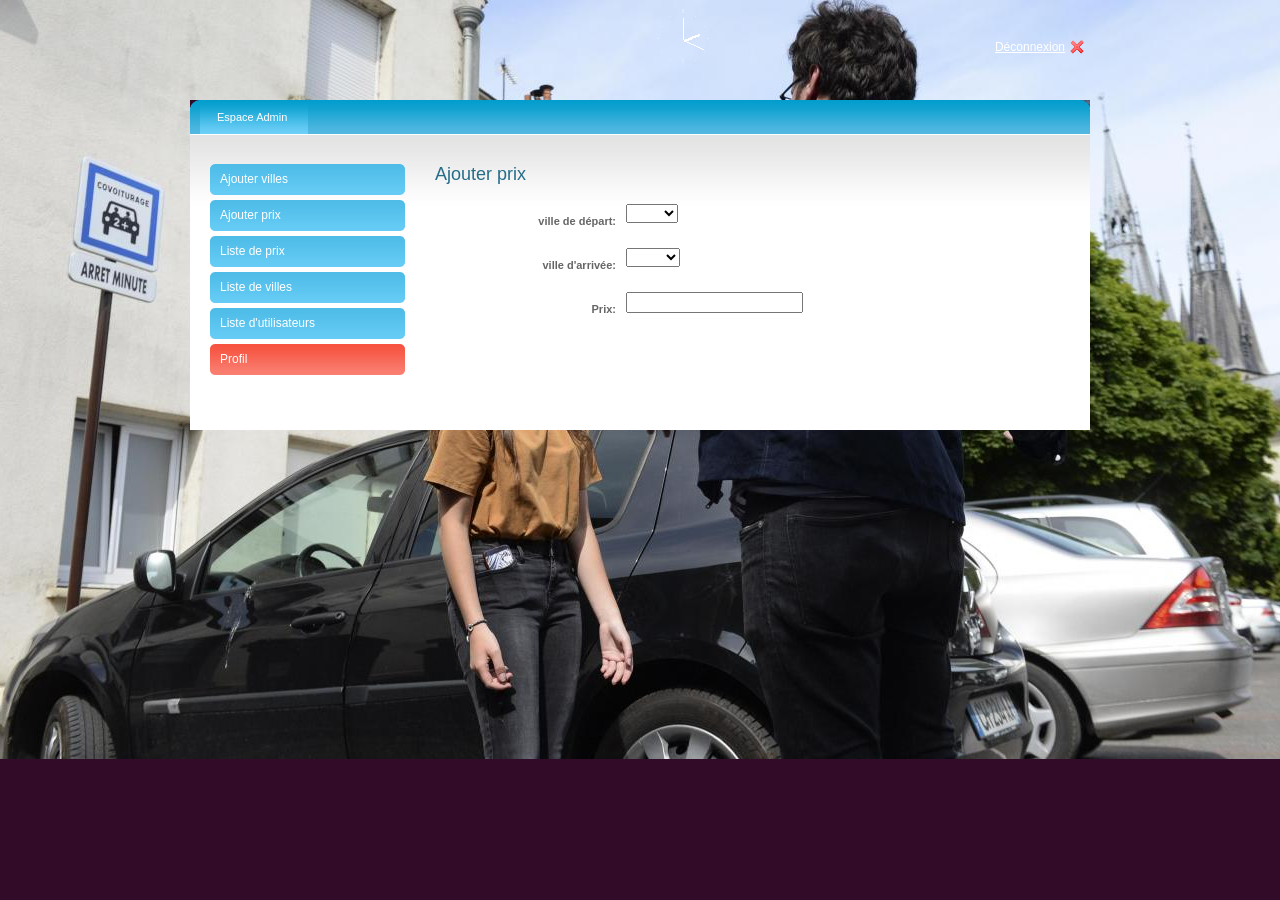
<file: WebContent/espace admin/ajouter prix.html>
<!DOCTYPE html PUBLIC "-//W3C//DTD XHTML 1.0 Transitional//EN"
        "http://www.w3.org/TR/xhtml1/DTD/xhtml1-transitional.dtd">
<html xmlns="http://www.w3.org/1999/xhtml">
<head>
    <meta http-equiv="Content-Type" content="text/html; charset=utf-8"/>
    <title>IN ADMIN PANEL | Powered by INDEZINER</title>
    <link rel="stylesheet" type="text/css" href="style.css"/>
    <script type="text/javascript" src="clockp.js"></script>
    <script type="text/javascript" src="clockh.js"></script>
    <script type="text/javascript" src="jquery.min.js"></script>
    <script type="text/javascript" src="ddaccordion.js"></script>
    <script type="text/javascript">
        ddaccordion.init({
            headerclass: "submenuheader", //Shared CSS class name of headers group
            contentclass: "submenu", //Shared CSS class name of contents group
            revealtype: "click", //Reveal content when user clicks or onmouseover the header? Valid value: "click", "clickgo", or "mouseover"
            mouseoverdelay: 200, //if revealtype="mouseover", set delay in milliseconds before header expands onMouseover
            collapseprev: true, //Collapse previous content (so only one open at any time)? true/false
            defaultexpanded: [], //index of content(s) open by default [index1, index2, etc] [] denotes no content
            onemustopen: false, //Specify whether at least one header should be open always (so never all headers closed)
            animatedefault: false, //Should contents open by default be animated into view?
            persiststate: true, //persist state of opened contents within browser session?
            toggleclass: ["", ""], //Two CSS classes to be applied to the header when it's collapsed and expanded, respectively ["class1", "class2"]
            togglehtml: ["suffix", "<img src='images/plus.gif' class='statusicon' />", "<img src='images/minus.gif' class='statusicon' />"], //Additional HTML added to the header when it's collapsed and expanded, respectively  ["position", "html1", "html2"] (see docs)
            animatespeed: "fast", //speed of animation: integer in milliseconds (ie: 200), or keywords "fast", "normal", or "slow"
            oninit: function (headers, expandedindices) { //custom code to run when headers have initalized
                //do nothing
            },
            onopenclose: function (header, index, state, isuseractivated) { //custom code to run whenever a header is opened or closed
                //do nothing
            }
        })
    </script>

    <script type="text/javascript" src="jconfirmaction.jquery.js"></script>
    <script type="text/javascript">

        $(document).ready(function () {
            $('.ask').jConfirmAction();
        });

    </script>

    <script language="javascript" type="text/javascript" src="niceforms.js"></script>
    <link rel="stylesheet" type="text/css" media="all" href="niceforms-default.css"/>

</head>
<body>
<div id="main_container">
    <div class="header">
        <div class="right_header"><a href="#" class="logout">Déconnexion</a></div>
        <div id="clock_a"></div>
    </div>
    <div class="main_content">
        <div class="menu">
            <ul>
                <li><a class="current" href="ajouter prix.html">Espace Admin</a></li>
            </ul>
        </div>
        <div class="center_content">
            <div class="left_content">
                <div class="sidebarmenu">
                    <a class="menuitem " href="">Ajouter villes</a>
                    <a class="menuitem " href="">Ajouter prix</a>
                    <a class="menuitem" href="">Liste de prix</a>
                    <a class="menuitem" href="">Liste de villes </a>
                    <a class="menuitem" href="">Liste d'utilisateurs</a>
                    <a class="menuitem_red" href="">Profil</a>
                </div>
            </div>


            <div class="right_content">

                <h2>Ajouter prix </h2>
                <div class="form">
                    <form action="" method="post" class="niceform">

                        <fieldset>
                            <table id="rounded-corner" summary="2007 Major IT Companies' Profit">
                                <thead>
                                <dt><label for="gender">ville de départ:</label></dt>
                                <dd>
                                    <select size="1" name="gender" id="">
                                        <option value=""></option>
                                        <option value="">Blida</option>


                                    </select>
                                </dd>
                                </dl>


                                <dl>
                                    <dt><label for="gender">ville d'arrivée:</label></dt>
                                    <dd>
                                        <select size="1" name="gender" id="">
                                            <option value=""></option>
                                            <option value=""> Alger</option>


                                        </select>
                                    </dd>
                                </dl>

                                <dl>
                                    <dt><label for="prix">Prix:</label></dt>
                                    <dd><input type="text" name=""/></dd>
                                </dl>

                        </fieldset>

                    </form>
                    </thead>

                    <tbody>


                    </tbody>
                    </table>
                </div>
            </div>
            <div class="clear"></div>
        </div><!-- end of right content-->


    </div>   <!--end of center content -->

</body>
</html>
</file>
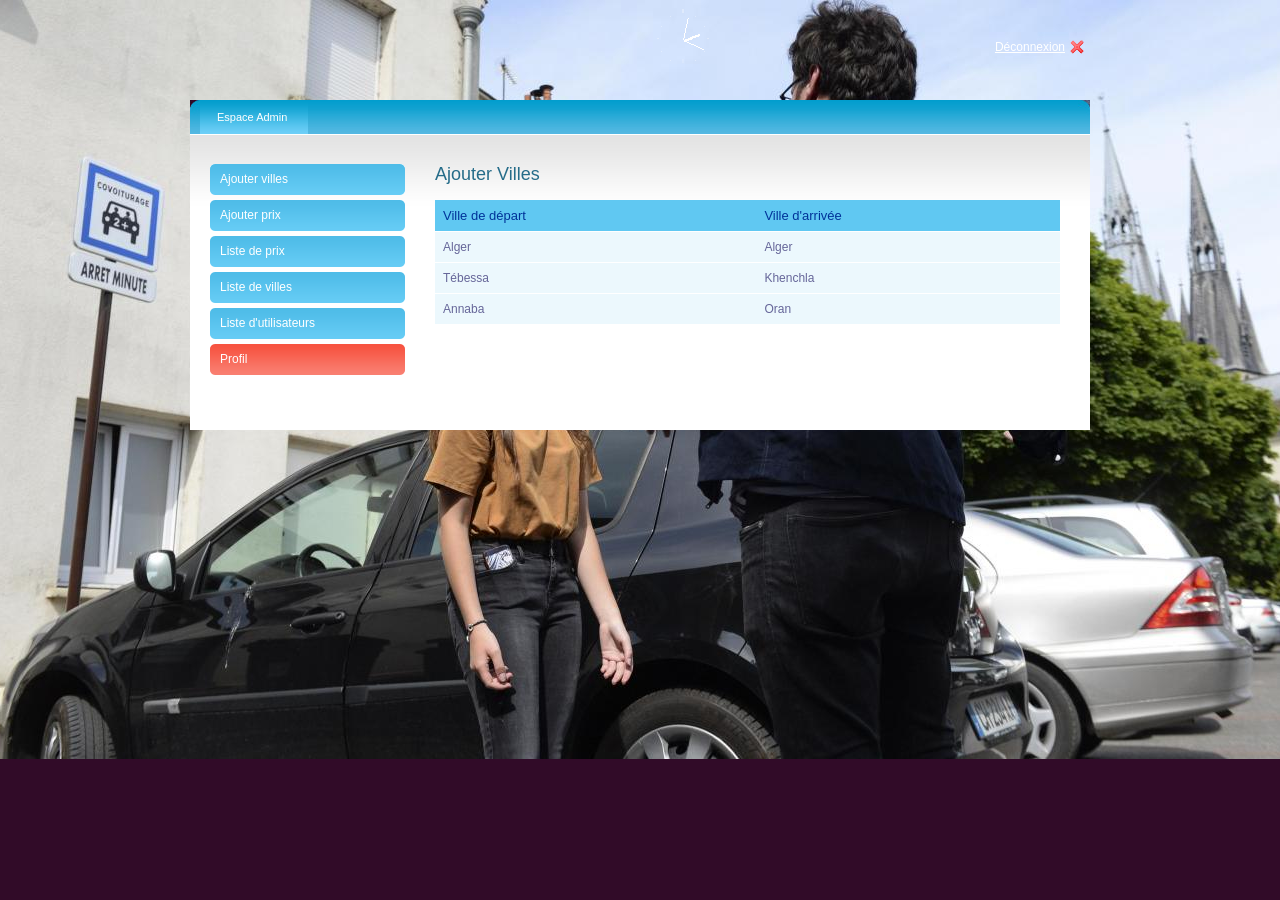
<file: WebContent/espace admin/ajouter ville.html>
<!DOCTYPE html PUBLIC "-//W3C//DTD XHTML 1.0 Transitional//EN"
        "http://www.w3.org/TR/xhtml1/DTD/xhtml1-transitional.dtd">
<html xmlns="http://www.w3.org/1999/xhtml">
<head>
    <meta http-equiv="Content-Type" content="text/html; charset=utf-8"/>
    <title>IN ADMIN PANEL | Powered by INDEZINER</title>
    <link rel="stylesheet" type="text/css" href="style.css"/>
    <script type="text/javascript" src="clockp.js"></script>
    <script type="text/javascript" src="clockh.js"></script>
    <script type="text/javascript" src="jquery.min.js"></script>
    <script type="text/javascript" src="ddaccordion.js"></script>
    <script type="text/javascript">
        ddaccordion.init({
            headerclass: "submenuheader", //Shared CSS class name of headers group
            contentclass: "submenu", //Shared CSS class name of contents group
            revealtype: "click", //Reveal content when user clicks or onmouseover the header? Valid value: "click", "clickgo", or "mouseover"
            mouseoverdelay: 200, //if revealtype="mouseover", set delay in milliseconds before header expands onMouseover
            collapseprev: true, //Collapse previous content (so only one open at any time)? true/false
            defaultexpanded: [], //index of content(s) open by default [index1, index2, etc] [] denotes no content
            onemustopen: false, //Specify whether at least one header should be open always (so never all headers closed)
            animatedefault: false, //Should contents open by default be animated into view?
            persiststate: true, //persist state of opened contents within browser session?
            toggleclass: ["", ""], //Two CSS classes to be applied to the header when it's collapsed and expanded, respectively ["class1", "class2"]
            togglehtml: ["suffix", "<img src='images/plus.gif' class='statusicon' />", "<img src='images/minus.gif' class='statusicon' />"], //Additional HTML added to the header when it's collapsed and expanded, respectively  ["position", "html1", "html2"] (see docs)
            animatespeed: "fast", //speed of animation: integer in milliseconds (ie: 200), or keywords "fast", "normal", or "slow"
            oninit: function (headers, expandedindices) { //custom code to run when headers have initalized
                //do nothing
            },
            onopenclose: function (header, index, state, isuseractivated) { //custom code to run whenever a header is opened or closed
                //do nothing
            }
        })
    </script>

    <script type="text/javascript" src="jconfirmaction.jquery.js"></script>
    <script type="text/javascript">

        $(document).ready(function () {
            $('.ask').jConfirmAction();
        });

    </script>

    <script language="javascript" type="text/javascript" src="niceforms.js"></script>
    <link rel="stylesheet" type="text/css" media="all" href="niceforms-default.css"/>

</head>
<body>
<div id="main_container">
    <div class="header">
        <div class="right_header"><a href="#" class="logout">Déconnexion</a></div>
        <div id="clock_a"></div>
    </div>
    <div class="main_content">
        <div class="menu">
            <ul>
                <li><a class="current" href="ajouter ville.html">Espace Admin</a></li>
            </ul>
        </div>
        <div class="center_content">
            <div class="left_content">
                <div class="sidebarmenu">
                    <a class="menuitem " href="">Ajouter villes</a>
                    <a class="menuitem " href="">Ajouter prix</a>
                    <a class="menuitem" href="">Liste de prix</a>
                    <a class="menuitem" href="">Liste de villes </a>
                    <a class="menuitem" href="">Liste d'utilisateurs</a>
                    <a class="menuitem_red" href="">Profil</a>
                </div>
            </div>
            <div class="right_content">
                <h2>Ajouter Villes </h2>
                <table id="rounded-corner" summary="2007 Major IT Companies' Profit">
                    <thead>
                    <tr>

                        <th scope="col" class="rounded">Ville de départ</th>
                        <th scope="col" class="rounded">Ville d'arrivée</th>
                    </tr>
                    </thead>

                    <tbody>
                    <tr>

                        <td>Alger</td>

                        <td>Alger</td>
                    </tr>
                    <tr>

                        <td>Tébessa</td>

                        <td>Khenchla</td>
                    </tr>
                    <tr>

                        <td>Annaba</td>

                        <td>Oran</td>
                    </tr>
                    </tbody>
                </table>
            </div>
        </div>
        <div class="clear"></div>
    </div><!-- end of right content-->


</div>   <!--end of center content -->


</body>
</html>
</file>
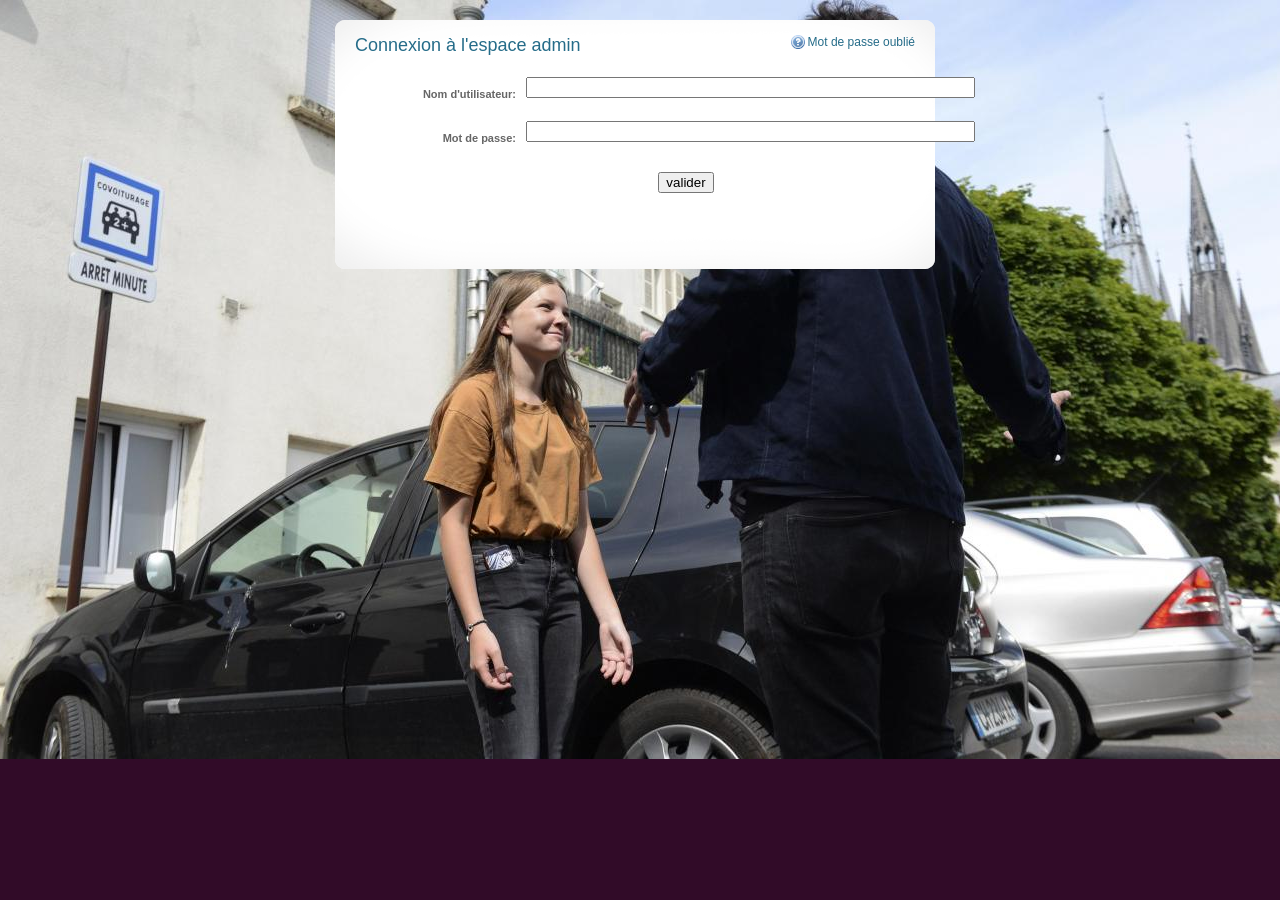
<file: WebContent/espace admin/connexion.html>
<!DOCTYPE html PUBLIC "-//W3C//DTD XHTML 1.0 Transitional//EN"
        "http://www.w3.org/TR/xhtml1/DTD/xhtml1-transitional.dtd">
<html xmlns="http://www.w3.org/1999/xhtml">
<head>
    <meta http-equiv="Content-Type" content="text/html; charset=utf-8"/>
    <title></title>
    <link rel="stylesheet" type="text/css" href="style.css"/>
    <script type="text/javascript" src="jquery.min.js"></script>
    <script type="text/javascript" src="ddaccordion.js"></script>
    <script type="text/javascript">
        ddaccordion.init({
            headerclass: "submenuheader", //Shared CSS class name of headers group
            contentclass: "submenu", //Shared CSS class name of contents group
            revealtype: "click", //Reveal content when user clicks or onmouseover the header? Valid value: "click", "clickgo", or "mouseover"
            mouseoverdelay: 200, //if revealtype="mouseover", set delay in milliseconds before header expands onMouseover
            collapseprev: true, //Collapse previous content (so only one open at any time)? true/false
            defaultexpanded: [], //index of content(s) open by default [index1, index2, etc] [] denotes no content
            onemustopen: false, //Specify whether at least one header should be open always (so never all headers closed)
            animatedefault: false, //Should contents open by default be animated into view?
            persiststate: true, //persist state of opened contents within browser session?
            toggleclass: ["", ""], //Two CSS classes to be applied to the header when it's collapsed and expanded, respectively ["class1", "class2"]
            togglehtml: ["suffix", "<img src='images/plus.gif' class='statusicon' />", "<img src='images/minus.gif' class='statusicon' />"], //Additional HTML added to the header when it's collapsed and expanded, respectively  ["position", "html1", "html2"] (see docs)
            animatespeed: "fast", //speed of animation: integer in milliseconds (ie: 200), or keywords "fast", "normal", or "slow"
            oninit: function (headers, expandedindices) { //custom code to run when headers have initalized
                //do nothing
            },
            onopenclose: function (header, index, state, isuseractivated) { //custom code to run whenever a header is opened or closed
                //do nothing
            }
        })
    </script>

    <script type="text/javascript" src="jconfirmaction.jquery.js"></script>
    <script type="text/javascript">

        $(document).ready(function () {
            $('.ask').jConfirmAction();
        });

    </script>

    <script language="javascript" type="text/javascript" src="niceforms.js"></script>
    <link rel="stylesheet" type="text/css" media="all" href="niceforms-default.css"/>

</head>
<body>
<div id="main_container">

    <div class="header_login">


    </div>


    <div class="login_form">

        <h3>Connexion à l'espace admin</h3>

        <a href="#" class="forgot_pass">Mot de passe oublié</a>

        <form action="" method="post" class="niceform">

            <fieldset>
                <dl>
                    <dt><label for="email">Nom d'utilisateur:</label></dt>
                    <dd><input type="text" name="" id="" size="54"/></dd>
                </dl>
                <dl>
                    <dt><label for="password">Mot de passe:</label></dt>
                    <dd><input type="text" name="" id="" size="54"/></dd>
                </dl>


                <dt><label></label></dt>
                <dd>

                </dd>
                </dl>

                <dl class="submit">
                    <input type="submit" name="submit" id="submit" value="valider"/>
                </dl>

            </fieldset>

        </form>
    </div>


</div>
</body>
</html>
</file>
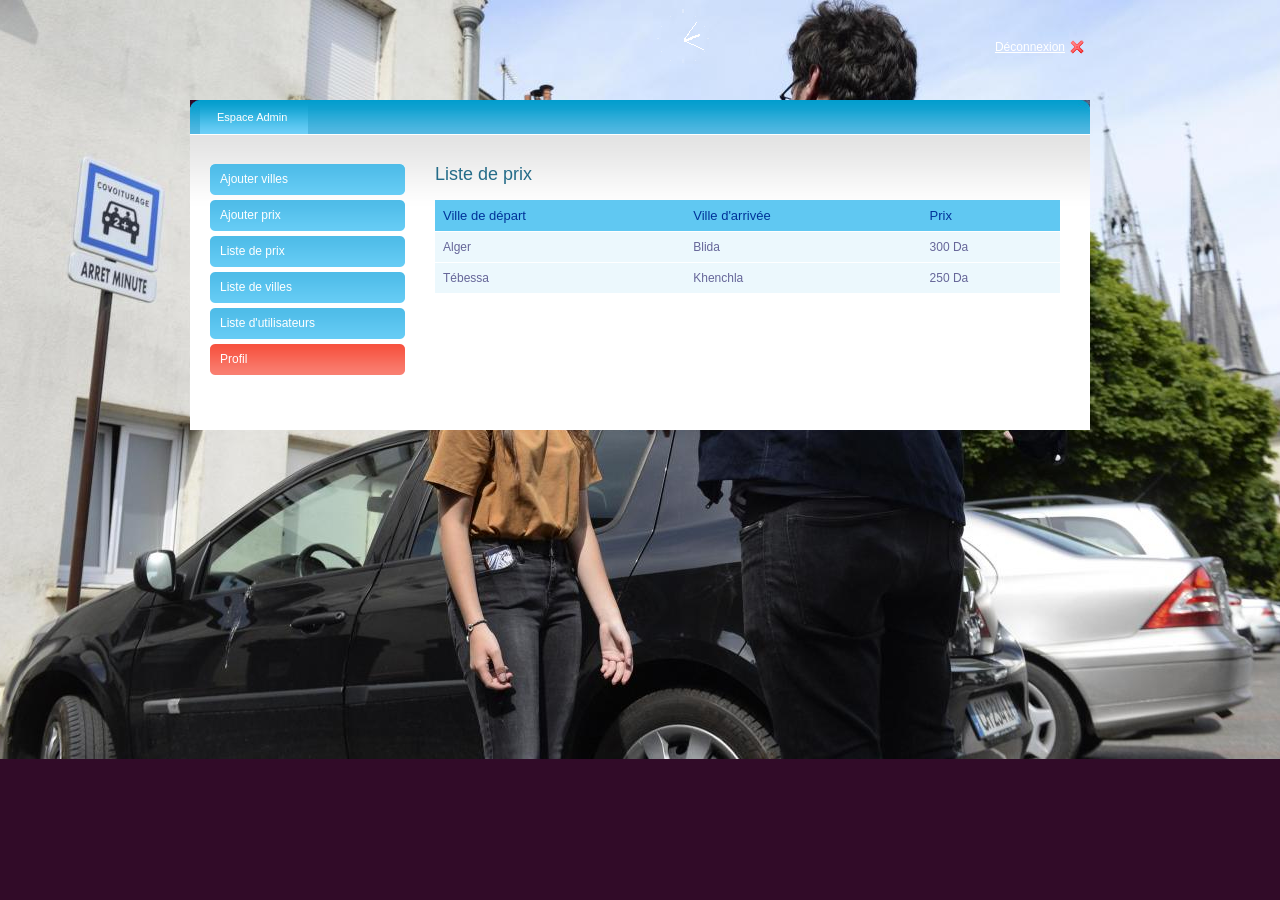
<file: WebContent/espace admin/liste de prix.html>
<!DOCTYPE html PUBLIC "-//W3C//DTD XHTML 1.0 Transitional//EN"
        "http://www.w3.org/TR/xhtml1/DTD/xhtml1-transitional.dtd">
<html xmlns="http://www.w3.org/1999/xhtml">
<head>
    <meta http-equiv="Content-Type" content="text/html; charset=utf-8"/>
    <title>IN ADMIN PANEL | Powered by INDEZINER</title>
    <link rel="stylesheet" type="text/css" href="style.css"/>
    <script type="text/javascript" src="clockp.js"></script>
    <script type="text/javascript" src="clockh.js"></script>
    <script type="text/javascript" src="jquery.min.js"></script>
    <script type="text/javascript" src="ddaccordion.js"></script>
    <script type="text/javascript">
        ddaccordion.init({
            headerclass: "submenuheader", //Shared CSS class name of headers group
            contentclass: "submenu", //Shared CSS class name of contents group
            revealtype: "click", //Reveal content when user clicks or onmouseover the header? Valid value: "click", "clickgo", or "mouseover"
            mouseoverdelay: 200, //if revealtype="mouseover", set delay in milliseconds before header expands onMouseover
            collapseprev: true, //Collapse previous content (so only one open at any time)? true/false
            defaultexpanded: [], //index of content(s) open by default [index1, index2, etc] [] denotes no content
            onemustopen: false, //Specify whether at least one header should be open always (so never all headers closed)
            animatedefault: false, //Should contents open by default be animated into view?
            persiststate: true, //persist state of opened contents within browser session?
            toggleclass: ["", ""], //Two CSS classes to be applied to the header when it's collapsed and expanded, respectively ["class1", "class2"]
            togglehtml: ["suffix", "<img src='images/plus.gif' class='statusicon' />", "<img src='images/minus.gif' class='statusicon' />"], //Additional HTML added to the header when it's collapsed and expanded, respectively  ["position", "html1", "html2"] (see docs)
            animatespeed: "fast", //speed of animation: integer in milliseconds (ie: 200), or keywords "fast", "normal", or "slow"
            oninit: function (headers, expandedindices) { //custom code to run when headers have initalized
                //do nothing
            },
            onopenclose: function (header, index, state, isuseractivated) { //custom code to run whenever a header is opened or closed
                //do nothing
            }
        })
    </script>

    <script type="text/javascript" src="jconfirmaction.jquery.js"></script>
    <script type="text/javascript">

        $(document).ready(function () {
            $('.ask').jConfirmAction();
        });

    </script>

    <script language="javascript" type="text/javascript" src="niceforms.js"></script>
    <link rel="stylesheet" type="text/css" media="all" href="niceforms-default.css"/>

</head>
<body>
<div id="main_container">
    <div class="header">
        <div class="right_header"><a href="#" class="logout">Déconnexion</a></div>
        <div id="clock_a"></div>
    </div>
    <div class="main_content">
        <div class="menu">
            <ul>
                <li><a class="current" href="ville.html">Espace Admin </a></li>
            </ul>
        </div>
        <div class="center_content">
            <div class="left_content">
                <div class="sidebarmenu">
                    <a class="menuitem " href="">Ajouter villes</a>
                    <a class="menuitem " href="">Ajouter prix</a>
                    <a class="menuitem" href="">Liste de prix</a>
                    <a class="menuitem" href="">Liste de villes </a>
                    <a class="menuitem" href="">Liste d'utilisateurs</a>
                    <a class="menuitem_red" href="">Profil</a>
                </div>
            </div>
            <div class="right_content">
                <h2>Liste de prix </h2>
                <table id="rounded-corner" summary="2007 Major IT Companies' Profit">
                    <thead>
                    <tr>

                        <th scope="col" class="rounded">Ville de départ</th>
                        <th scope="col" class="rounded">Ville d'arrivée</th>
                        <th scope="col" class="rounded">Prix</th>
                    </tr>
                    </thead>

                    <tbody>
                    <tr>

                        <td>Alger</td>

                        <td>Blida</td>
                        <td>300 Da</td>
                    </tr>
                    <tr>

                        <td>Tébessa</td>

                        <td>Khenchla</td>
                        <td>250 Da</td>
                    </tr>

                    </tbody>
                </table>
            </div>
        </div>
        <div class="clear"></div>
    </div><!-- end of right content-->


</div>   <!--end of center content -->


</body>
</html>
</file>
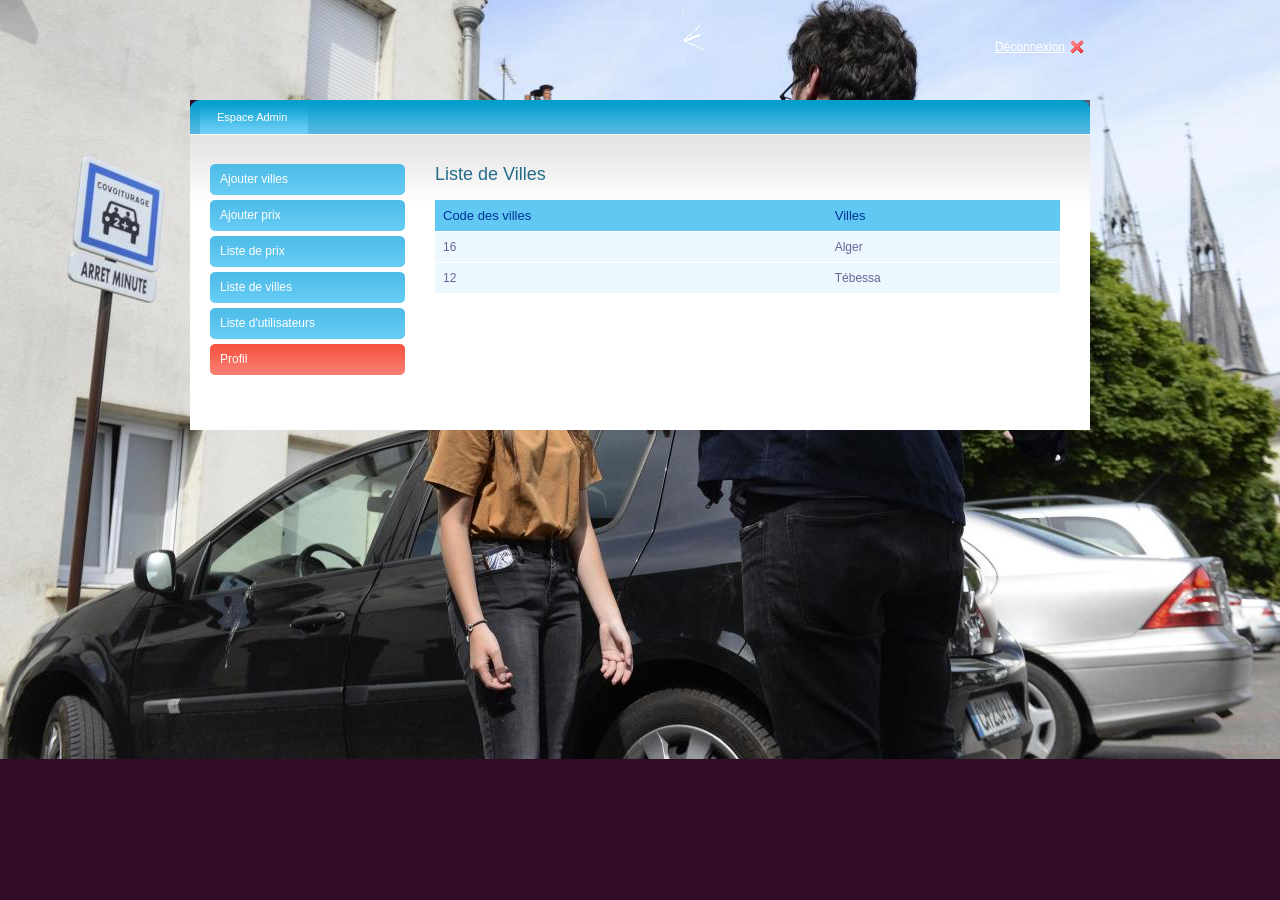
<file: WebContent/espace admin/liste de ville.html>
<!DOCTYPE html PUBLIC "-//W3C//DTD XHTML 1.0 Transitional//EN"
        "http://www.w3.org/TR/xhtml1/DTD/xhtml1-transitional.dtd">
<html xmlns="http://www.w3.org/1999/xhtml">
<head>
    <meta http-equiv="Content-Type" content="text/html; charset=utf-8"/>
    <title>IN ADMIN PANEL | Powered by INDEZINER</title>
    <link rel="stylesheet" type="text/css" href="style.css"/>
    <script type="text/javascript" src="clockp.js"></script>
    <script type="text/javascript" src="clockh.js"></script>
    <script type="text/javascript" src="jquery.min.js"></script>
    <script type="text/javascript" src="ddaccordion.js"></script>
    <script type="text/javascript">
        ddaccordion.init({
            headerclass: "submenuheader", //Shared CSS class name of headers group
            contentclass: "submenu", //Shared CSS class name of contents group
            revealtype: "click", //Reveal content when user clicks or onmouseover the header? Valid value: "click", "clickgo", or "mouseover"
            mouseoverdelay: 200, //if revealtype="mouseover", set delay in milliseconds before header expands onMouseover
            collapseprev: true, //Collapse previous content (so only one open at any time)? true/false
            defaultexpanded: [], //index of content(s) open by default [index1, index2, etc] [] denotes no content
            onemustopen: false, //Specify whether at least one header should be open always (so never all headers closed)
            animatedefault: false, //Should contents open by default be animated into view?
            persiststate: true, //persist state of opened contents within browser session?
            toggleclass: ["", ""], //Two CSS classes to be applied to the header when it's collapsed and expanded, respectively ["class1", "class2"]
            togglehtml: ["suffix", "<img src='images/plus.gif' class='statusicon' />", "<img src='images/minus.gif' class='statusicon' />"], //Additional HTML added to the header when it's collapsed and expanded, respectively  ["position", "html1", "html2"] (see docs)
            animatespeed: "fast", //speed of animation: integer in milliseconds (ie: 200), or keywords "fast", "normal", or "slow"
            oninit: function (headers, expandedindices) { //custom code to run when headers have initalized
                //do nothing
            },
            onopenclose: function (header, index, state, isuseractivated) { //custom code to run whenever a header is opened or closed
                //do nothing
            }
        })
    </script>

    <script type="text/javascript" src="jconfirmaction.jquery.js"></script>
    <script type="text/javascript">

        $(document).ready(function () {
            $('.ask').jConfirmAction();
        });

    </script>

    <script language="javascript" type="text/javascript" src="niceforms.js"></script>
    <link rel="stylesheet" type="text/css" media="all" href="niceforms-default.css"/>

</head>
<body>
<div id="main_container">
    <div class="header">
        <div class="right_header"><a href="#" class="logout">Déconnexion</a></div>
        <div id="clock_a"></div>
    </div>
    <div class="main_content">
        <div class="menu">
            <ul>
                <li><a class="current" href="ville.html">Espace Admin </a></li>
            </ul>
        </div>
        <div class="center_content">
            <div class="left_content">
                <div class="sidebarmenu">
                    <a class="menuitem " href="">Ajouter villes</a>
                    <a class="menuitem " href="">Ajouter prix</a>
                    <a class="menuitem" href="">Liste de prix</a>
                    <a class="menuitem" href="">Liste de villes </a>
                    <a class="menuitem" href="">Liste d'utilisateurs</a>
                    <a class="menuitem_red" href="">Profil</a>
                </div>
            </div>
            <div class="right_content">
                <h2>Liste de Villes </h2>
                <table id="rounded-corner" summary="2007 Major IT Companies' Profit">
                    <thead>
                    <tr>

                        <th scope="col" class="rounded">Code des villes</th>
                        <th scope="col" class="rounded">Villes</th>
                    </tr>
                    </thead>

                    <tbody>
                    <tr>

                        <td>16</td>

                        <td>Alger</td>
                    </tr>
                    <tr>

                        <td>12</td>

                        <td>Tébessa</td>
                    </tr>

                    </tbody>
                </table>
            </div>
        </div>
        <div class="clear"></div>
    </div><!-- end of right content-->


</div>   <!--end of center content -->


</body>
</html>
</file>
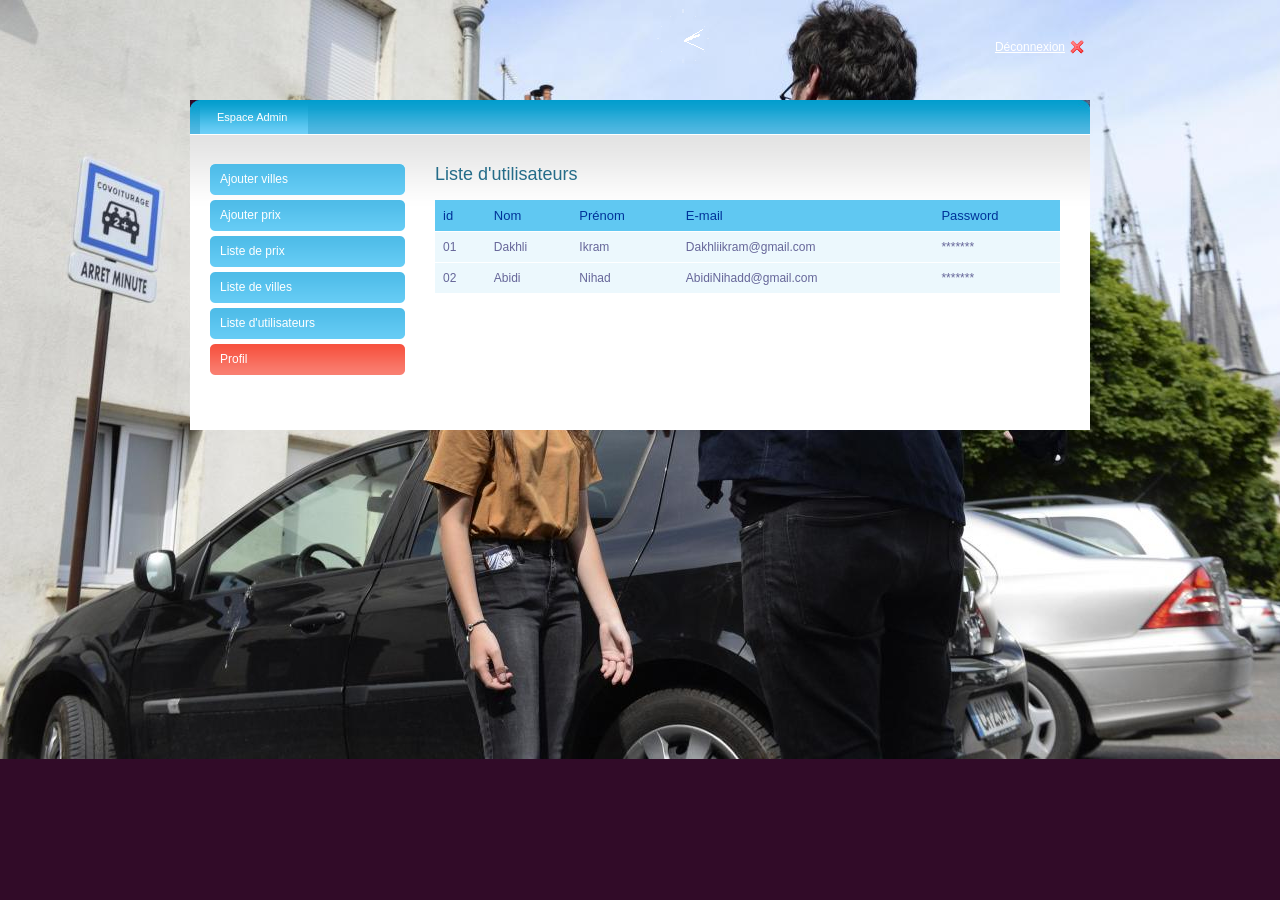
<file: WebContent/espace admin/liste utilisateur.html>
<!DOCTYPE html PUBLIC "-//W3C//DTD XHTML 1.0 Transitional//EN"
        "http://www.w3.org/TR/xhtml1/DTD/xhtml1-transitional.dtd">
<html xmlns="http://www.w3.org/1999/xhtml">
<head>
    <meta http-equiv="Content-Type" content="text/html; charset=utf-8"/>
    <title>IN ADMIN PANEL | Powered by INDEZINER</title>
    <link rel="stylesheet" type="text/css" href="style.css"/>
    <script type="text/javascript" src="clockp.js"></script>
    <script type="text/javascript" src="clockh.js"></script>
    <script type="text/javascript" src="jquery.min.js"></script>
    <script type="text/javascript" src="ddaccordion.js"></script>
    <script type="text/javascript">
        ddaccordion.init({
            headerclass: "submenuheader", //Shared CSS class name of headers group
            contentclass: "submenu", //Shared CSS class name of contents group
            revealtype: "click", //Reveal content when user clicks or onmouseover the header? Valid value: "click", "clickgo", or "mouseover"
            mouseoverdelay: 200, //if revealtype="mouseover", set delay in milliseconds before header expands onMouseover
            collapseprev: true, //Collapse previous content (so only one open at any time)? true/false
            defaultexpanded: [], //index of content(s) open by default [index1, index2, etc] [] denotes no content
            onemustopen: false, //Specify whether at least one header should be open always (so never all headers closed)
            animatedefault: false, //Should contents open by default be animated into view?
            persiststate: true, //persist state of opened contents within browser session?
            toggleclass: ["", ""], //Two CSS classes to be applied to the header when it's collapsed and expanded, respectively ["class1", "class2"]
            togglehtml: ["suffix", "<img src='images/plus.gif' class='statusicon' />", "<img src='images/minus.gif' class='statusicon' />"], //Additional HTML added to the header when it's collapsed and expanded, respectively  ["position", "html1", "html2"] (see docs)
            animatespeed: "fast", //speed of animation: integer in milliseconds (ie: 200), or keywords "fast", "normal", or "slow"
            oninit: function (headers, expandedindices) { //custom code to run when headers have initalized
                //do nothing
            },
            onopenclose: function (header, index, state, isuseractivated) { //custom code to run whenever a header is opened or closed
                //do nothing
            }
        })
    </script>

    <script type="text/javascript" src="jconfirmaction.jquery.js"></script>
    <script type="text/javascript">

        $(document).ready(function () {
            $('.ask').jConfirmAction();
        });

    </script>

    <script language="javascript" type="text/javascript" src="niceforms.js"></script>
    <link rel="stylesheet" type="text/css" media="all" href="niceforms-default.css"/>

</head>
<body>
<div id="main_container">
    <div class="header">
        <div class="right_header"><a href="#" class="logout">Déconnexion</a></div>
        <div id="clock_a"></div>
    </div>
    <div class="main_content">
        <div class="menu">
            <ul>
                <li><a class="current" href="liste utilisateur.html">Espace Admin </a></li>
            </ul>
        </div>
        <div class="center_content">
            <div class="left_content">
                <div class="sidebarmenu">
                    <a class="menuitem " href="">Ajouter villes</a>
                    <a class="menuitem " href="">Ajouter prix</a>
                    <a class="menuitem" href="">Liste de prix</a>
                    <a class="menuitem" href="">Liste de villes </a>
                    <a class="menuitem" href="">Liste d'utilisateurs</a>
                    <a class="menuitem_red" href="">Profil</a>
                </div>
            </div>
            <div class="right_content">
                <h2>Liste d'utilisateurs </h2>
                <table id="rounded-corner" summary="2007 Major IT Companies' Profit">
                    <thead>
                    <tr>

                        <th scope="col" class="rounded">id</th>
                        <th scope="col" class="rounded">Nom</th>
                        <th scope="col" class="rounded">Prénom</th>
                        <th scope="col" class="rounded">E-mail</th>
                        <th scope="col" class="rounded">Password</th>


                    </tr>
                    </thead>

                    <tbody>
                    <tr>

                        <td>01</td>

                        <td> Dakhli</td>
                        <td> Ikram</td>
                        <td> Dakhliikram@gmail.com</td>
                        <td> *******</td>
                    </tr>
                    <tr>

                        <td>02</td>

                        <td> Abidi</td>
                        <td> Nihad</td>
                        <td> AbidiNihadd@gmail.com</td>
                        <td> *******</td>
                    </tr>

                    </tbody>
                </table>
            </div>
        </div>
        <div class="clear"></div>
    </div><!-- end of right content-->


</div>   <!--end of center content -->


</body>
</html>
</file>
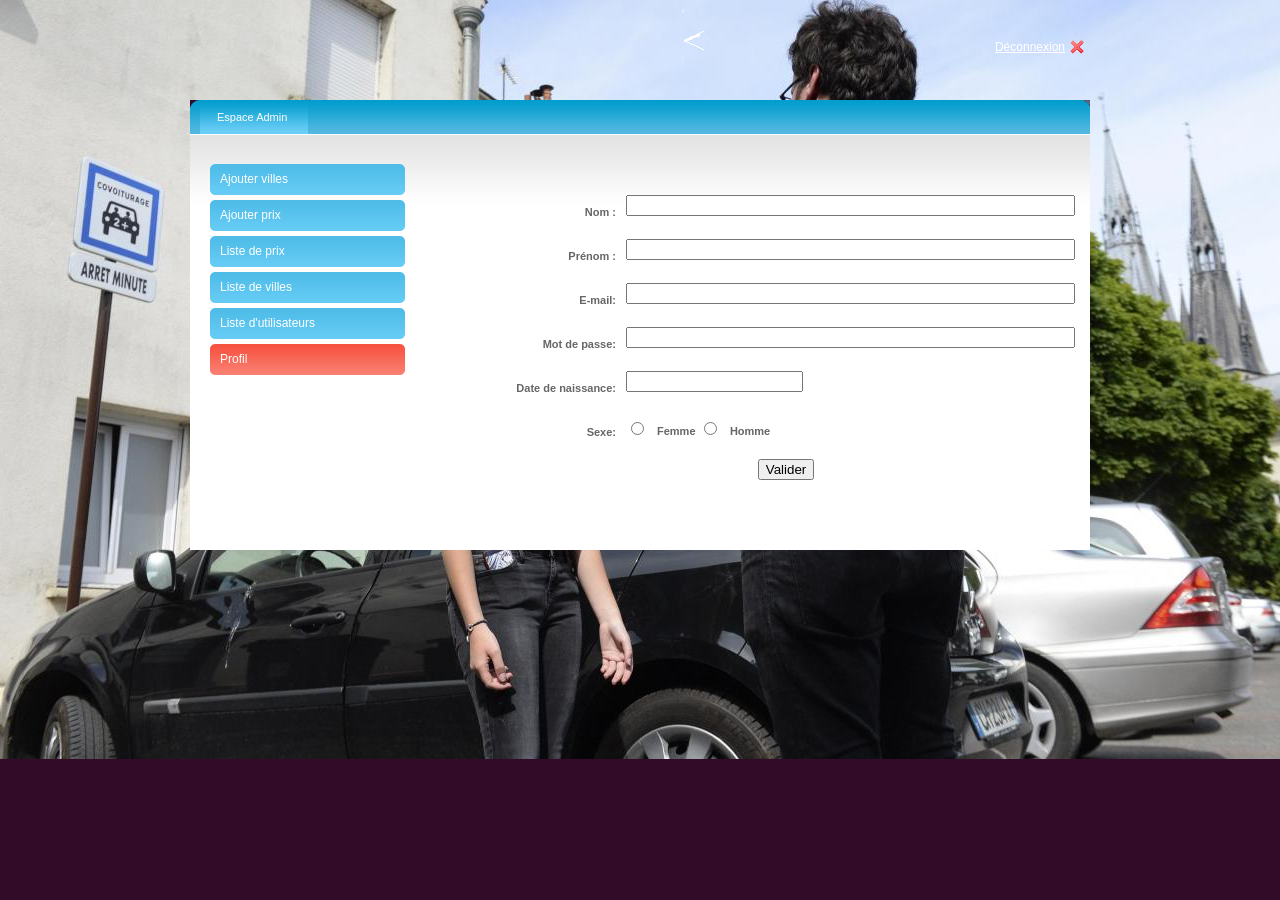
<file: WebContent/espace admin/profil.html>
<!DOCTYPE html PUBLIC "-//W3C//DTD XHTML 1.0 Transitional//EN"
        "http://www.w3.org/TR/xhtml1/DTD/xhtml1-transitional.dtd">
<html xmlns="http://www.w3.org/1999/xhtml">
<head>
    <meta http-equiv="Content-Type" content="text/html; charset=utf-8"/>
    <title>Espace Admin | Ty trips </title>
    <link rel="stylesheet" type="text/css" href="style.css"/>
    <script type="text/javascript" src="clockp.js"></script>
    <script type="text/javascript" src="clockh.js"></script>
    <script type="text/javascript" src="jquery.min.js"></script>
    <script type="text/javascript" src="ddaccordion.js"></script>
    <script type="text/javascript">
        ddaccordion.init({
            headerclass: "submenuheader", //Shared CSS class name of headers group
            contentclass: "submenu", //Shared CSS class name of contents group
            revealtype: "click", //Reveal content when user clicks or onmouseover the header? Valid value: "click", "clickgo", or "mouseover"
            mouseoverdelay: 200, //if revealtype="mouseover", set delay in milliseconds before header expands onMouseover
            collapseprev: true, //Collapse previous content (so only one open at any time)? true/false
            defaultexpanded: [], //index of content(s) open by default [index1, index2, etc] [] denotes no content
            onemustopen: false, //Specify whether at least one header should be open always (so never all headers closed)
            animatedefault: false, //Should contents open by default be animated into view?
            persiststate: true, //persist state of opened contents within browser session?
            toggleclass: ["", ""], //Two CSS classes to be applied to the header when it's collapsed and expanded, respectively ["class1", "class2"]
            togglehtml: ["suffix", "<img src='images/plus.gif' class='statusicon' />", "<img src='images/minus.gif' class='statusicon' />"], //Additional HTML added to the header when it's collapsed and expanded, respectively  ["position", "html1", "html2"] (see docs)
            animatespeed: "fast", //speed of animation: integer in milliseconds (ie: 200), or keywords "fast", "normal", or "slow"
            oninit: function (headers, expandedindices) { //custom code to run when headers have initalized
                //do nothing
            },
            onopenclose: function (header, index, state, isuseractivated) { //custom code to run whenever a header is opened or closed
                //do nothing
            }
        })
    </script>

    <script type="text/javascript" src="jconfirmaction.jquery.js"></script>
    <script type="text/javascript">

        $(document).ready(function () {
            $('.ask').jConfirmAction();
        });

    </script>

    <script language="javascript" type="text/javascript" src="niceforms.js"></script>
    <link rel="stylesheet" type="text/css" media="all" href="niceforms-default.css"/>

</head>
<body>
<div id="main_container">

    <div class="header">


        <div class="right_header"><a href="#" class="logout">Déconnexion</a></div>
        <div id="clock_a"></div>
    </div>


    <div class="main_content">

        <div class="menu">
            <ul>
                <li><a class="current" href="profil.html">Espace Admin </a></li>

            </ul>
        </div>


        <div class="center_content">


            <div class="left_content">

                <div class="sidebarmenu">

                    <a class="menuitem " href="ajouter ville.html">Ajouter villes</a>


                    <a class="menuitem " href=" ajouter prix.html">Ajouter prix</a>

                    <a class="menuitem" href="liste de prix.html">Liste de prix</a>
                    <a class="menuitem" href="liste de ville.html">Liste de villes </a>

                    <a class="menuitem" href="liste utilisateur.html">Liste d'utilisateurs</a>

                    <a class="menuitem_red" href="">Profil</a>

                </div>


                <div class="sidebar_box">

                </div>


            </div>

            <div class="right_content">


                <h2></h2>

                <div class="form">
                    <form action="" method="post" class="niceform">


                        <fieldset>
                            <dl>
                                <dt><label for="email">Nom :</label></dt>
                                <dd><input type="text" name="" id="" size="54"/></dd>
                            </dl>

                            <dl>
                                <dt><label for="email">Prénom :</label></dt>
                                <dd><input type="text" name="" id="" size="54"/></dd>
                            </dl>
                            <dl>
                                <dt><label for="email">E-mail:</label></dt>
                                <dd><input type="text" name="" id="" size="54"/></dd>
                            </dl>
                            <dl>
                                <dt><label for="password">Mot de passe:</label></dt>
                                <dd><input type="text" name="" id="" size="54"/></dd>
                            </dl>


                            <dl>
                                <dt><label for="date">Date de naissance:</label></dt>
                                <dd><input type="text" name=""/></dd>
                            </dl>
                            <dl>
                                <dt><label for="color">Sexe:</label></dt>
                                <dd>
                                    <input type="radio" name="type" id="" value=""/><label
                                        class="check_label">Femme</label>
                                    <input type="radio" name="type" id="" value=""/><label
                                        class="check_label">Homme</label>

                                </dd>
                            </dl>


                            <dl class="submit">
                                <input type="submit" name="submit" id="submit" value="Valider"/>
                            </dl>


                        </fieldset>

                    </form>
                </div>


            </div><!-- end of right content-->


        </div>   <!--end of center content -->


        <div class="clear"></div>
    </div> <!--end of main content-->


</div>
</body>
</html>
</file>
<file: WebContent/accueil/css/style.css>
/*--A Design by W3layouts 
Author: W3layout
Author URL: http://w3layouts.com
License: Creative Commons Attribution 3.0 Unported
License URL: http://creativecommons.org/licenses/by/3.0/
--*/
body a {
    transition: 0.5s all;
    -webkit-transition: 0.5s all;
    -o-transition: 0.5s all;
    -moz-transition: 0.5s all;
    -ms-transition: 0.5s all;
}

html, body {
    font-size: 100%;
    font-family: 'Roboto', sans-serif;
}

body {
    background: #FFFFFF;
}

/*-- banner --*/
.banner {
    background: url(../images/c1.jpg) no-repeat 0px 0px;
    background-size: cover;
}

.jarallax {
    position: relative;
    background-size: cover;
    background-repeat: no-repeat;
    background-position: 50% 50%;
}

/*-- header-left --*/
.header {
    padding: 1em;
}

/*-- //header-left --*/
/*-- w3-header-bottom --*/
.w3-header-bottom {
    background: #212121;
    padding: 3em 2em;
}

.agileinfo-phone {
    float: left;
    margin: .5em 2em 0 0;
}

.agileinfo-phone p {
    color: #FFFFFF;
    font-size: .9em;
    margin: 0;
    font-weight: 600;
}

.agileinfo-map {
    margin-right: 0;
}

.search-grid {
    float: right;
    width: 14%;
}

.search-grid input[type="text"] {
    display: inline-block;
    background: none;
    border: none;
    border-bottom: solid 1px #ffffff;
    width: 80%;
    padding: .5em;
    outline: none;
    font-size: .9em;
    color: #FFFFFF;
}

.big-dog::-webkit-input-placeholder {
    color: #FFFFFF !important;
}

.search-grid i.fa.fa-paper-plane-o {
    color: #FFFFFF !important;
    font-size: 1.2em !important;
}

.search-grid button.btn1 {
    color: #ffffff;
    font-size: .9em;
    border: none;
    text-align: center;
    text-decoration: none;
    background: none;
    transition: 0.5s all;
    -webkit-transition: 0.5s all;
    -moz-transition: 0.5s all;
    -o-transition: 0.5s all;
    -ms-transition: 0.5s all;
}

.search button:hover {
    border: solid 1px #212121;
    background: #212121;
}

.search button:hover i.fa.fa-paper-plane-o {
    color: #FFFFFF !important;
}

.w3layouts-logo {
    text-align: center;
    float: left;
}

.w3layouts-logo h1 {
    margin: 0;
}

.w3layouts-logo h1 a {
    color: #fff;
    font-size: 1.2em;
    text-decoration: none;
    font-weight: 600;
    text-transform: uppercase;
    letter-spacing: 2px;
}

/*-- top-nav --*/
.top-nav {
    float: left;
    text-align: center;
    width: 70%;
    margin: .8em 0 0 0;
}

.navbar-default {
    border: none !important;
    background: none !important;
    margin: 0 !important;
    min-height: 0 !important;
    padding: 0 !important;
}

.navbar-default .navbar-nav > .active > a, .navbar-default .navbar-nav > .active > a:hover, .navbar-default .navbar-nav > .active > a:focus {
    background: none !important;
}

.top-nav ul {
    padding: 0;
    margin: 0;
    float: none;
}

.top-nav ul li {
    display: inline-block;
    float: none;
}

.navbar-default .navbar-nav > .open > a, .navbar-default .navbar-nav > .open > a:hover, .navbar-default .navbar-nav > .open > a:focus {
    background: none;
    box-shadow: 1px 0px 0px 0px rgba(72, 72, 72, 0);
    outline: none;
    border-right: none;
}

.top-nav ul li a {
    color: #ffffff !important;
    font-size: 1em;
    margin: 0 2em;
    padding: 0;
    text-decoration: none;
    font-weight: 600;
    letter-spacing: 1px;
    border-right: none;
    text-transform: uppercase;
}

.top-nav ul li a.list-border {
    border-left: none;
}

.top-nav ul li a:hover {
    color: #fec303 !important;
}

.top-nav ul li a.active {
    color: #fec303 !important;
    background: none;
}

ul.dropdown-menu {
    background: #fec303;
    box-shadow: 0 0 0;
    border: none;
    margin: 0;
    top: 2.8em;
    left: 0px;
    min-width: 106px;
}

ul.dropdown-menu li {
    width: 100% !important;
    margin: 0 !important;
}

ul.dropdown-menu li:after {
    background: none !important;
}

.dropdown-menu > li > a {
    display: block;
    padding: .5em 1em !important;
    text-align: center;
    clear: both;
    margin: .2em 0 !important;
    font-weight: normal;
    line-height: 1.42857143;
    color: #FFF !important;
    border: none !important;
}

.dropdown-menu > li > a:hover, .dropdown-menu > li > a:focus {
    background: #FFFFFF;
}

.dropdown-submenu {
    position: relative;
}

.dropdown-submenu > .dropdown-menu {
    top: 0;
    left: 103%;
    margin-top: -6px;
    margin-left: -1px;
    -webkit-border-radius: 0 6px 6px 6px;
    -moz-border-radius: 0 6px 6px;
    border-radius: 0 6px 6px 6px;
}

.dropdown-submenu:hover > .dropdown-menu {
    display: block;
}

.dropdown-submenu > a:after {
    display: block;
    content: " ";
    float: right;
    width: 0;
    height: 0;
    border-color: transparent;
    border-width: 5px 0 5px 5px;
    margin-top: 5px;
    margin-right: -10px;
}

.dropdown-submenu:hover > a:after {
    border-left-color: #fff;
}

.dropdown-submenu.pull-left {
    float: none;
}

.dropdown-submenu.pull-left > .dropdown-menu {
    left: -100%;
    margin-left: 10px;
    -webkit-border-radius: 6px 0 6px 6px;
    -moz-border-radius: 6px 0 6px 6px;
    border-radius: 6px 0 6px 6px;
}

/*-- //top-nav --*/
/*-- social-icons --*/
.agileinfo-social-grids {
    float: right;
}

.agileinfo-social-grids ul {
    padding: 0;
    margin: 0;
}

.agileinfo-social-grids ul li {
    display: inline-block;
}

.agileinfo-social-grids ul li a {
    color: #FFFFFF;
    text-align: center;
}

.agileinfo-social-grids ul li a i.fa {
    transition: 0.5s all;
    -webkit-transition: 0.5s all;
    -moz-transition: 0.5s all;
    -o-transition: 0.5s all;
    -ms-transition: 0.5s all;
    background: #363636;
    width: 40px;
    height: 40px;
    line-height: 2.5em;
    border-radius: 50%;
}

.agileinfo-social-grids ul li a i.fa.fa-facebook:hover {
    background: #3b5998;
}

.agileinfo-social-grids ul li a i.fa.fa-twitter {
    margin: 0 1em;
}

.agileinfo-social-grids ul li a i.fa.fa-twitter:hover {
    background: #55acee;
}

.agileinfo-social-grids ul li a i.fa.fa-rss {
    margin: 0 1em 0 0;
}

.agileinfo-social-grids ul li a i.fa.fa-rss:hover {
    background: #f26522;
}

.agileinfo-social-grids ul li a i.fa.fa-vk:hover {
    background: #45668e;
}

/*-- w3-header-bottom --*/
/*-- banner-info --*/
.banner-info {
    padding: 3em 0;
}

.w3layouts-banner-info {
    text-align: center;
}

.w3layouts-banner-info h3 {
    color: #FFFFFF;
    font-size: 2em;
    margin: 0;
    text-transform: uppercase;
    position: relative;
    letter-spacing: 7px;
}

.w3layouts-banner-info h3 span {
    font-size: 10em;
    font-weight: 800;
}

.w3layouts-banner-info p {
    color: #FFFFFF;
    font-size: .9em;
    margin: 1em 0 0 0;
    line-height: 1.8em;
    letter-spacing: 7px;
    text-transform: uppercase;
    font-weight: 800;
}

.w3ls-button {
    margin: 2em auto 1em;
}

.w3ls-button a {
    color: #212121;
    font-size: 1em;
    padding: .5em 2em;
    border: solid 2px #fec303;
    text-decoration: none;
    margin: 0;
    background: #fec303;
}

.w3ls-button a:hover {
    color: #FFFFFF;
    background: none;
    border: solid 2px #FFFFFF;
}

/*--slider--*/
#slider2,
#slider3 {
    box-shadow: none;
    -moz-box-shadow: none;
    -webkit-box-shadow: none;
    margin: 0 auto;
}

.rslides_tabs li:first-child {
    margin-left: 0;
}

.rslides_tabs .rslides_here a {
    background: rgba(255, 255, 255, .1);
    color: #fff;
    font-weight: bold;
}

.events {
    list-style: none;
}

.callbacks_container {
    position: relative;
    float: left;
    width: 100%;
}

.callbacks {
    position: relative;
    list-style: none;
    overflow: hidden;
    width: 100%;
    padding: 0;
    margin: 0;
}

.callbacks li {
    position: absolute;
    width: 100%;
}

.callbacks img {
    position: relative;
    z-index: 1;
    height: auto;
    border: 0;
}

.callbacks .caption {
    display: block;
    position: absolute;
    z-index: 2;
    font-size: 20px;
    text-shadow: none;
    color: #fff;
    left: 0;
    right: 0;
    padding: 10px 20px;
    margin: 0;
    max-width: none;
    top: 10%;
    text-align: center;
}

.callbacks_nav {
    position: absolute;
    -webkit-tap-highlight-color: rgba(0, 0, 0, 0);
    bottom: 109px;
    left: 0;
    z-index: 3;
    text-indent: -9999px;
    overflow: hidden;
    text-decoration: none;
    width: 50px;
    height: 50px;
    background: transparent url(../images/arrows.png) no-repeat left top;
}

.callbacks_nav.next {
    left: auto;
    background-position: right top;
    right: 0;
}

.callbacks_nav.prev {
    right: auto;
    background-position: left top;
    left: 0;
}

#slider3-pager a {
    display: inline-block;
}

#slider3-pager span {
    float: left;
}

#slider3-pager span {
    width: 100px;
    height: 15px;
    background: #fff;
    display: inline-block;
    border-radius: 30em;
    opacity: 0.6;
}

#slider3-pager .rslides_here a {
    background: #FFF;
    border-radius: 30em;
    opacity: 1;
}

#slider3-pager a {
    padding: 0;
}

#slider3-pager li {
    display: inline-block;
}

.rslides {
    position: relative;
    list-style: none;
    overflow: hidden;
    width: 100%;
    padding: 0;
}

.rslides li {
    -webkit-backface-visibility: hidden;
    position: absolute;
    display: none;
    width: 100%;
    left: 0;
    top: 0;
}

.rslides li {
    position: relative;
    display: block;
    float: left;
}

.rslides img {
    height: auto;
    border: 0;
}

.callbacks_tabs {
    list-style: none;
    position: absolute;
    top: 100%;
    left: 48%;
    padding: 0;
    margin: 0;
    display: block;
    z-index: 999;
}

.slider-top span {
    font-weight: 600;
}

.callbacks_tabs li {
    display: inline-block;
    margin: 0;
}

/*----*/
.callbacks_tabs a {
    visibility: hidden;
}

.callbacks_tabs a:after {
    content: "\f111";
    font-size: 0;
    font-family: FontAwesome;
    visibility: visible;
    display: block;
    height: 10px;
    width: 10px;
    display: inline-block;
    background: #ffffff;
    border: 2px solid #ffffff;
    border-radius: 50%;
    -webkit-border-radius: 50%;
    -o-border-radius: 50%;
    -moz-border-radius: 50%;
    -ms-border-radius: 50%;
}

.callbacks_here a:after {
    background: #fec303;
    border: 2px solid #fec303;
}

/*-- //slider --*/
/*-- //banner-info --*/
/*-- model --*/
.agileits-w3layouts-info img {
    width: 100%;
}

.modal-header h4 {
    font-size: 2em;
    text-decoration: none;
    font-weight: 600;
    text-transform: uppercase;
    letter-spacing: 2px;
    color: #212121;
}

.modal-body p {
    margin: 1em 0 0 0;
    font-size: .875em;
    color: #999999;
    line-height: 1.8em;
}

/*-- //model --*/
/*-- welcome --*/
.welcome, .about-bottom, .features, .gallery, .testimonial, .team, .blog, .contact, .rate {
    padding: 4em 0;
}

.wthree-heading h2, .wthree-heading h3 {
    text-align: center;
    color: #212121;
    font-size: 3em;
    margin: 0;
    text-transform: uppercase;
    font-weight: 800;
    letter-spacing: 6px;
}

.wthree-heading p {
    color: #999999;
    font-size: .9em;
    margin: 1em auto 0;
    line-height: 1.8em;
    width: 65%;
    text-align: center;
}

.w3-welcome-grids, .about-bottom-grids, .w3-agileits-gallery, .testimonial-grids, .agile-team-grids, .blog-agileinfo, .address, .agileinfo-rate-grids {
    margin: 4em 0 0 0;
}

.w3-welcome-grid-info {
    padding: 1em;
    border: solid 1px #e4e4e4;
    transition: 0.5s all;
    -webkit-transition: 0.5s all;
    -o-transition: 0.5s all;
    -moz-transition: 0.5s all;
    -ms-transition: 0.5s all;
}

.w3-welcome-grid-info img {
    width: 100%;
}

.w3-welcome-grid-info h4 {
    color: #212121;
    font-size: 1em;
    font-weight: 600;
    text-transform: uppercase;
    margin: 1em 0;
}

.w3-welcome-grid-info p {
    color: #999999;
    font-size: .9em;
    margin: 0;
    line-height: 1.8em;
}

.w3-welcome-grid-info:hover {
    background: #fec303;
    border: solid 1px #fec303;
}

.w3-welcome-grid-info:hover p {
    color: #FFFFFF;
}

/*-- //welcome --*/
/*-- about --*/
.about-bottom {
    background: url(../images/1.jpg) no-repeat 0px 0px;
    background-size: cover;
}

.about-heading h3 {
    color: #FFFFFF;
}

.about-heading p {
    color: #FFFFFF;
}

.w3ls-about-bottom-grids {
    margin: 4em 0 0 0;
}

.about-bottom-left h4 {
    color: #ffffff;
    margin: 0;
    font-size: 1em;
    text-transform: uppercase;
    font-weight: 700;
    letter-spacing: 1px;
}

.about-bottom-left p {
    color: #ffffff;
    font-size: .9em;
    margin: 2em 0 0 0;
    line-height: 1.8em;
}

.about-bottom-left p span {
    display: block;
    margin: 2em 0;
}

/*-- //about --*/
/*-- offer --*/
.offer-left {
    background: url(../images/6.jpg) no-repeat 0px 0px;
    background-size: cover;
    min-height: 450px;
}

.offer-right {
    text-align: left;
    padding: 5em 5em 3em 5em;
}

.offer-heading h3 {
    text-align: left;
}

.offer-right h4 {
    color: #212121;
    margin: 1em 0;
    font-size: 1em;
    text-transform: uppercase;
    font-weight: 800;
    line-height: 1.8em;
    letter-spacing: 1px;
}

.offer-right p {
    color: #999999;
    font-size: .9em;
    margin: 0;
    line-height: 1.8em;
}

/*-- //offer --*/
/*-- gallery --*/
.gallery {
    background: #e6e6e6;
}

.gallery-bg {
    float: left;
    width: 39.4%;
    height: auto;
    padding: .1em;
    -webkit-transition: -webkit-transform .15s ease;
    -moz-transition: -moz-transform .15s ease;
    -o-transition: -o-transform .15s ease;
    -ms-transition: -ms-transform .15s ease;
    transition: transform .15s ease;
    position: relative;
}

.gallery-bg a img {
    width: 100%;
    border: solid 2px #e6e6e6;
}

.gallery-small {
    float: left;
    width: 20%;
    height: auto;
    padding: .1em;
    -webkit-transition: -webkit-transform .15s ease;
    -moz-transition: -moz-transform .15s ease;
    -o-transition: -o-transform .15s ease;
    -ms-transition: -ms-transform .15s ease;
    transition: transform .15s ease;
    position: relative;
}

.gallery-small a img {
    width: 100%;
    border: solid 2px #e6e6e6;
}

.align-center {
    text-align: center;
}

/*-- Effect 2--*/
.gallery-bg-text:after {
    pointer-events: none;
    position: absolute;
    width: 400px;
    background: rgba(0, 0, 0, 0.36);
    height: 175px;
    content: '';
    -webkit-box-sizing: content-box;
    -moz-box-sizing: content-box;
    box-sizing: content-box;
}

.effect-2 {
    -webkit-transition: background 0.5s, color 0.2s;
    -moz-transition: background 0.5s, color 0.2s;
    transition: background 0.5s, color 0.2s;
}

.effect-2:after {
    top: 27px;
    left: 27px;
    box-shadow: 0 0 0 2px #FFFFFF;
    -webkit-transition: -webkit-transform 0.5s, opacity 0.2s;
    -webkit-transform: scale(0.8);
    -moz-transition: -moz-transform 0.5s, opacity 0.2s;
    -moz-transform: scale(0.8);
    -ms-transform: scale(0.8);
    transition: transform 0.5s, opacity 0.2s;
    transform: scale(0.8);
    background: url(../images/search1.png) no-repeat 50% 50% rgba(0, 0, 0, 0.36);
    opacity: 0;
}

.gallery-bg:hover.gallery-bg-text {
    background: #FF7200;
    color: #fff !important;
}

.gallery-bg:hover .gallery-bg-text:after {
    -webkit-transform: scale(1);
    -moz-transform: scale(1);
    -ms-transform: scale(1);
    transform: scale(1);
    opacity: 1;
}

/*--//Effect 2--*/
/*-- Effect 3--*/
.gallery-small-text:after {
    pointer-events: none;
    position: absolute;
    width: 175px;
    background: rgba(0, 0, 0, 0.36);
    height: 175px;
    content: '';
    -webkit-box-sizing: content-box;
    -moz-box-sizing: content-box;
    box-sizing: content-box;
}

.effect-3 {
    -webkit-transition: background 0.5s, color 0.2s;
    -moz-transition: background 0.5s, color 0.2s;
    transition: background 0.5s, color 0.2s;
}

.effect-3:after {
    top: 27px;
    left: 27px;
    box-shadow: 0 0 0 2px #FFFFFF;
    -webkit-transition: -webkit-transform 0.5s, opacity 0.2s;
    -webkit-transform: scale(0.8);
    -moz-transition: -moz-transform 0.5s, opacity 0.2s;
    -moz-transform: scale(0.8);
    -ms-transform: scale(0.8);
    transition: transform 0.5s, opacity 0.2s;
    transform: scale(0.8);
    background: url(../images/search1.png) no-repeat 50% 50% rgba(0, 0, 0, 0.36);
    opacity: 0;
}

.gallery-small:hover.gallery-small-text {
    background: #FF7200;
    color: #fff !important;
}

.gallery-small:hover .gallery-small-text:after {
    -webkit-transform: scale(1);
    -moz-transform: scale(1);
    -ms-transform: scale(1);
    transform: scale(1);
    opacity: 1;
}

/*--//Effect 2--*/
/*-- //gallery --*/
/*-- testimonial --*/
.testimonial-info p {
    color: #999999;
    font-size: .9em;
    line-height: 1.8em;
    margin: 0;
}

.testimonial-grid h4, .testimonial-grid-right h4 {
    color: #212121;
    margin: 0;
    font-size: 1em;
    text-transform: uppercase;
    font-weight: 700;
    letter-spacing: 1px;
}

.testimonial-info h5 {
    color: #fec303;
    font-size: 1em;
    margin: 0.5em 0 0;
}

.testimonial {
    padding: 4em 0;
}

.testimonial-info p span {
    font-size: 2em;
    color: #222;
}

.testimonial-info {
    margin-top: 2em;
}

.Works-grids {
    margin-top: 2em;
}

.Works-grid p {
    color: #999999;
    font-size: .9em;
    line-height: 1.8em;
    margin: 1em 0 0 0;
}

/*-- //testimonial --*/
/*-- team --*/
.team {
    background: url(../images/2.jpg) no-repeat 0px 0px;
    background-size: cover;
}

/* entire container, keeps perspective */
.flip-container {
    perspective: 1000px;
    transform-style: preserve-3d;
}

/*  UPDATED! flip the pane when hovered */
.flip-container:hover .back {
    transform: rotateY(0deg);
    -webkit-transform: rotateY(0deg);
    -ms-transform: rotateY(0deg);
    -o-transform: rotateY(0deg);
    -moz-transform: rotateY(0deg);
}

.flip-container:hover .front {
    transform: rotateY(180deg);
    -webkit-transform: rotateY(180deg);
    -ms-transform: rotateY(180deg);
    -o-transform: rotateY(180deg);
    -moz-transform: rotateY(180deg);
}

.flip-container, .back {
    width: 100%;
    height: 383px;
}

/* flip speed goes here */
.flipper {
    transition: 0.6s;
    transform-style: preserve-3d;

    position: relative;
}

/* hide back of pane during swap */
.front, .back {
    backface-visibility: hidden;
    transition: 0.6s;
    transform-style: preserve-3d;

    position: absolute;
    top: 0;
    left: 0;
}

/*  UPDATED! front pane, placed above back */
.front {
    z-index: 2;
    background: #000;
    transform: rotateY(0deg);
    -webkit-transform: rotateY(0deg);
    -ms-transform: rotateY(0deg);
    -o-transform: rotateY(0deg);
    -ms-transform: rotateY(0deg);
}

.front img {
    width: 100%;
}

/* back, initially hidden pane */
.back {
    transform: rotateY(-180deg);
    -webkit-transform: rotateY(-180deg);
    -ms-transform: rotateY(-180deg);
    -o-transform: rotateY(-180deg);
    -moz-transform: rotateY(-180deg);
    background: #fec303;
    padding: 8em 2em 0;
    text-align: center;
}

/* 
	Some vertical flip updates 
*/
.vertical.flip-container {
    position: relative;
}

.vertical .back {
    transform: rotateX(180deg);
    -webkit-transform: rotateX(180deg);
    -ms-transform: rotateX(180deg);
    -o-transform: rotateX(180deg);
    -moz-transform: rotateX(180deg);
}

.vertical.flip-container:hover .back {
    transform: rotateX(0deg);
    -webkit-transform: rotateX(0deg);
    -ms-transform: rotateX(0deg);
    -o-transform: rotateX(0deg);
    -moz-transform: rotateX(0deg);
}

.vertical.flip-container:hover .front {
    transform: rotateX(180deg);
    -webkit-transform: rotateX(180deg);
    -ms-transform: rotateX(180deg);
    -o-transform: rotateX(180deg);
    -moz-transform: rotateX(180deg);
}

.back h4 {
    color: #fff;
    font-size: 1em;
    text-transform: uppercase;
    font-weight: 600;
    letter-spacing: 4px;
    margin: 0;
}

.back p {
    font-size: .9em;
    margin-top: 1em;
    color: #fff;
}

.w3l-social {
    margin: 1em 0 0 0;
}

.w3l-social ul {
    padding: 0;
    margin: 0;
}

.w3l-social ul li {
    display: inline-block;
}

.w3l-social ul li a {
    color: #333;
    text-align: center;
}

.w3l-social ul li a i.fa.fa-facebook {
    height: 40px;
    width: 40px;
    background: #FFFFFF;
    line-height: 40px;
    color: #383838;
    border-radius: 50%;
    -webkit-border-radius: 50%;
    -moz-border-radius: 50%;
    -o-border-radius: 50%;
    -ms-border-radius: 50%;
    transition: 0.5s all;
    -webkit-transition: 0.5s all;
    -moz-transition: 0.5s all;
    -o-transition: 0.5s all;
    -ms-transition: 0.5s all;
}

.w3l-social ul li a i.fa.fa-facebook:hover {
    background: #3b5998;
    color: #FFFFFF;
}

.w3l-social ul li a i.fa.fa-twitter {
    height: 40px;
    width: 40px;
    background: #FFFFFF;
    line-height: 40px;
    color: #383838;
    border-radius: 50%;
    -webkit-border-radius: 50%;
    -moz-border-radius: 50%;
    -o-border-radius: 50%;
    -ms-border-radius: 50%;
    transition: 0.5s all;
    -webkit-transition: 0.5s all;
    -moz-transition: 0.5s all;
    -o-transition: 0.5s all;
    -ms-transition: 0.5s all;
}

.w3l-social ul li a i.fa.fa-twitter:hover {
    background: #1da1f2;
    color: #FFFFFF;
}

.w3l-social ul li a i.fa.fa-rss {
    height: 40px;
    width: 40px;
    background: #FFFFFF;
    line-height: 40px;
    color: #383838;
    border-radius: 50%;
    -webkit-border-radius: 50%;
    -moz-border-radius: 50%;
    -o-border-radius: 50%;
    -ms-border-radius: 50%;
    transition: 0.5s all;
    -webkit-transition: 0.5s all;
    -moz-transition: 0.5s all;
    -o-transition: 0.5s all;
    -ms-transition: 0.5s all;
}

.w3l-social ul li a i.fa.fa-rss:hover {
    background: #f26522;
    color: #FFFFFF;
}

/*-- //team --*/
/*-- blog --*/
.blog-agileinfo a.wthree-blogimg {
    display: block;
    border: 3px solid #fff;
    background-color: #000;
    -webkit-transition: .5s all;
    -moz-transition: .5s all;
    transition: .5s all;
    overflow: hidden;
}

.blog-agileinfo:hover a.wthree-blogimg {
    border-color: #fec303;
}

.blog-agileinfo a img.img-responsive {
    opacity: .5;
    -webkit-transition: .5s all;
    -moz-transition: .5s all;
    transition: .5s all;
    width: 100%;
    -webkit-transform: scale(1);
    -moz-transform: scale(1);
    -o-transform: scale(1);
    -ms-transform: scale(1);
    transform: scale(1);
}

.blog-agileinfo:hover a img.img-responsive {
    opacity: 1;
    -webkit-transform: scale(1.5);
    -moz-transform: scale(1.5);
    -o-transform: scale(1.5);
    -ms-transform: scale(1.5);
    transform: scale(1.5);
}

.blog-agileinfo a img:focus {
    outline: none;
}

.blog-w3grid-text {
    margin: 4em 0 0 0;
}

.blog-agileinfo h4 {
    margin: 0;
}

.blog-agileinfo h4 a {
    -webkit-transition: .5s all;
    -moz-transition: .5s all;
    transition: .5s all;
    color: #212121;
    margin: 0;
    font-size: 1em;
    text-transform: uppercase;
    font-weight: 700;
    letter-spacing: 1px;
}

.blog-agileinfo h4 a:hover {
    color: #fec303;
    text-decoration: none;
}

.blog-agileinfo h4 a:focus {
    outline: none;
}

.blog-agileinfo h6 {
    font-size: .9em;
    color: #888;
    margin: 1.8em 0;
}

.blog-agileinfo h6 a {
    display: inline-block;
    color: #212121;
    -webkit-transition: .5s all;
    -moz-transition: .5s all;
    transition: .5s all;
}

.blog-agileinfo h6 a:hover {
    color: #888;
}

.blog-agileinfo p {
    line-height: 1.8em;
    font-size: .9em;
    margin: 0;
    color: #999999;
}

.blog-w3grid-img.blog-img-rght {
    float: right;
}

/*-- //blog --*/
/*-- rate --*/
.rate {
    background: url(../images/2.jpg) no-repeat 0px 0px;
    background-size: cover;
}

.agileinfo-rate-grid-nfo {
    width: 70%;
    margin: 0 auto;
    background: #FFFFFF;
    border-radius: 5px;
    -webkit-border-radius: 5px;
    -ms-border-radius: 5px;
    -o-border-radius: 5px;
    -moz-border-radius: 5px;
}

.agileinfo-rate-grid ul {
    padding: 0;
    margin: 0;
}

.agileinfo-rate-grid ul li:nth-child(1) {
    border-right: solid 1px #e6e6e6;
}

.agileinfo-rate-grid ul li {
    color: #212121;
    font-size: 1em;
    text-transform: uppercase;
    font-weight: 700;
    letter-spacing: 1px;
    text-align: center;
    display: inline-block;
    padding: 2em 1em;
    width: 49%;
}

/*-- //rate --*/
/*-- contact --*/
.address-grids {
    padding: 0;
}

.address ul {
    padding: 0;
    margin: 0;
}

.address p {
    margin: 0 0 .3em 0;
    color: #999999;
    font-size: .9em;
    line-height: 1.8em;
}

.address p span {
    display: block;
}

.address a {
    color: #999999;
    font-size: .9em;
    letter-spacing: 1px;
    text-decoration: none;
}

.address a:hover {
    color: #fec303;
}

.contact-form {
    margin: 2em 0 0 0;
}

.contact-form h4, .address h4, .agileits-w3layouts-map h4 {
    margin: 0 0 1em 0;
    color: #212121;
    font-size: 1em;
    text-transform: uppercase;
    font-weight: 700;
    letter-spacing: 1px;
}

.styled-input.agile-styled-input-top {
    margin-top: 0;
}

.contact input[type="text"], .contact input[type="email"], .contact textarea {
    font-size: .9em;
    color: #999999;
    padding: 0.5em 1em;
    border: 0;
    width: 100%;
    border-bottom: 1px solid #dcdcdc;
    background: none;
    -webkit-appearance: none;
    outline: none;
}

.contact textarea {
    min-height: 150px;
    resize: none;
}

/*-- input-effect --*/
.styled-input input:focus ~ label, .styled-input input:valid ~ label, .styled-input textarea:focus ~ label, .styled-input textarea:valid ~ label {
    font-size: .9em;
    color: #fec303;
    top: -1.3em;
    -webkit-transition: all 0.125s;
    -moz-transition: all 0.125s;
    -o-transition: all 0.125s;
    -ms-transition: all 0.125s;
    transition: all 0.125s;
}

.styled-input {
    width: 49%;
    margin: 2em 0 1em 1em;
    position: relative;
    float: left;
}

.styled-input:nth-child(1), .styled-input:nth-child(3) {
    margin-left: 0;
}

.textarea-grid {
    float: none !important;
    width: 100% !important;
    margin-left: 0 !important;
}

.styled-input label {
    color: #8c8c8c;
    padding: 0.5em .9em;
    position: absolute;
    top: 0;
    left: 0;
    -webkit-transition: all 0.3s;
    -moz-transition: all 0.3s;
    transition: all 0.3s;
    pointer-events: none;
    font-weight: 400;
    font-size: .9em;
    display: block;
    line-height: 1em;
}

.styled-input input ~ span, .styled-input textarea ~ span {
    display: block;
    width: 0;
    height: 2px;
    background: #fec303;
    position: absolute;
    bottom: 0;
    left: 0;
    -webkit-transition: all 0.125s;
    -moz-transition: all 0.125s;
    transition: all 0.125s;
}

.styled-input textarea ~ span {
    bottom: 5px;
}

.styled-input input:focus.styled-input textarea:focus {
    outline: 0;
}

.styled-input input:focus ~ span, .styled-input textarea:focus ~ span {
    width: 100%;
    -webkit-transition: all 0.075s;
    -moz-transition: all 0.075s;
    transition: all 0.075s;
}

/*-- //input-effect --*/
.contact input[type="submit"] {
    outline: none;
    color: #212121;
    padding: .8em 4em;
    font-size: .9em;
    margin: 1em 0 0 0;
    -webkit-appearance: none;
    background: #fec303;
    border: 2px solid #fec303;
    -webkit-transition: 0.5s all;
    -moz-transition: 0.5s all;
    -o-transition: 0.5s all;
    -ms-transition: 0.5s all;
    transition: 0.5s all;
}

.contact input[type="submit"]:hover {
    background-color: transparent;
    background: none;
    border: 2px solid #212121;
}

.agileits-w3layouts-map {
    margin: 4em 0 0 0;
}

.agileits-w3layouts-map iframe {
    border: none;
    width: 100%;
    height: 400px;
}

/*-- //contact --*/
/* footer */
.w3ls-footer-grids {
    background: #282828;
    padding: 50px 0;
}

.copy-left p {
    color: #ffffff;
    font-size: .9em;
    margin: 0;
}

.copy-left p a {
    color: #fec303;
    text-decoration: none;
}

.copy-left p a:hover {
    color: #FFFFFF;
}

.w3l-footer {
    float: left;
}

.w3l-footer h3 {
    margin: 0 0 1em 0;
    color: #ffffff;
    font-size: 1em;
    text-transform: uppercase;
    font-weight: 700;
    letter-spacing: 1px;
}

p.adam {
    float: right;
    color: #6F6E6E !important;
    font-size: 13px !important;
    margin-top: 20px;
}

.w3l-footer.one p {
    color: #828282;
    line-height: 28px;
    font-size: 13px;
}

.w3l-footer.two ul {
    margin: 0;
    padding: 0;
}

.w3l-footer ul {
    padding: 0;
    margin: 0;
}

.w3l-footer.two ul li {
    list-style-type: none;
    display: block;
    line-height: 1.5em;
    font-size: 14px;
    margin: 18px 0;
}

.w3l-footer.three {
    list-style-type: none;
}

.w3l-footer.two ul li i {
    font-size: 13px;
    margin-right: 15px;
    width: 30px;
    text-align: center;
    color: #fff;
    background: #6E65F1;
    padding: 9px;
    border-radius: 50%;
    -webkit-border-radius: 50%;
    -moz-border-radius: 50%;
    -o-border-radius: 50%;
    -ms-border-radius: 50%;
    width: 30px;
    height: 30px;
}

.w3l-footer.two ul li i.fa.fa-facebook {
    background: #5d82d2;
}

.w3l-footer.two ul li i.fa.fa-twitter {
    background: #3bbef5;
}

.w3l-footer.two ul li i.fa.fa-google-plus {
    background: #ea5d4b;
}

.w3l-footer.two ul li i.fa.fa-dribbble {
    background: #f7659b;
}

.w3l-footer.two ul li i.fa.fa-pinterest-p {
    background: #e23139;
}

.w3l-footer.two ul li a {
    color: #908F8F;
    display: block;
    text-decoration: none;
    font-size: 13px;
}

.w3l-footer.three ul li {
    margin-bottom: .6em;
    display: block;
}

.w3l-footer.three ul li i {
    float: left;
    font-size: .9em;
    color: #fff;
    line-height: 1.8em;
}

.w3l-footer.three ul li p {
    list-style-type: none;
    display: block;
    color: #908F8F;
    font-size: .9em;
    line-height: 1.8em;
    float: left;
    margin-left: 1em;
}

.w3l-footer.three ul li span {
    display: block;
}

.w3l-footer.one {
    padding-right: 40px;
}

.tweet p {
    text-align: center;
    font-size: 16px;
    color: #000;
    margin-top: 15px;
}

.tweet ul li {
    display: block;
    font-size: 15px;
    color: #000;
}

.tweet ul li:nth-child(1) {
    border-bottom: 1px solid #404040;
    margin-bottom: 12px;
    padding-bottom: 12px;
}

.tweet ul li a {
    color: #828282;
    line-height: 25px;
    font-size: 13px;
    text-decoration: none;
}

.tweet ul li a i {
    color: #fec303;
    font-style: normal;
    display: block;
    margin: 2px 0;
}

.tweet ul li a i.fa {
    color: #3bbef5;
    font-style: normal;
    margin: 2px 0;
    font-size: 19px;
    float: left;
    display: block;
    width: 14%;
}

.tweet ul li span {
    display: block;
    color: #FFFFFF;
    font-size: 11px;
    margin-top: 5px;
}

.tweet p a {
    color: #55ACEE;
    margin-left: 5px;
}

.w3l-footer.three ul li a {
    display: block;
    color: #908F8F;
    float: left;
    margin-lefT: 1em;
    font-size: .9em;
}

i.fa-envelope-o {
    float: left;
}

.copy-right-grids {
    padding: 20px 0px;
    background: #211E1E;
}

.copy-left {
    text-align: center;
}

.copy-right ul li a:hover, .w3l-footer.three ul li a:hover {
    color: #fec303;
    text-decoration: none;
}

.w3l-footer.two ul li:nth-child(1) a:hover {
    color: #5D82D2;
}

.w3l-footer.two ul li:nth-child(2) a:hover {
    color: #3bbef5;
}

.w3l-footer.two ul li:nth-child(3) a:hover {
    color: #ea5d4b;
}

.w3l-footer.two ul li:nth-child(4) a:hover {
    color: #f7659b;
}

.w3l-footer.two ul li:nth-child(5) a:hover {
    color: #e23139;
}

/* //footer */
/*-- to-top --*/
#toTop {
    display: none;
    text-decoration: none;
    position: fixed;
    bottom: 20px;
    right: 2%;
    overflow: hidden;
    z-index: 999;
    width: 40px;
    height: 40px;
    border: none;
    text-indent: 100%;
    background: url(../images/arrow.png) no-repeat 0px 0px;
}

#toTopHover {
    width: 40px;
    height: 40px;
    display: block;
    overflow: hidden;
    float: right;
    opacity: 0;
    -moz-opacity: 0;
    filter: alpha(opacity=0);
}

/*-- //to-top --*/
/*-- responsive --*/
@media (max-width: 1366px) {
    .top-nav ul li a {
        margin: 0 1em;
    }

    .top-nav {
        width: 68%;
    }
}

@media (max-width: 1280px) {
    .top-nav {
        width: 65%;
    }
}

@media (max-width: 1080px) {
    .top-nav {
        width: 60%;
    }

    .top-nav ul li a {
        margin: 0 .5em;
    }

    .search-grid {
        width: 20%;
    }

    .offer-right {
        padding: 4em 4em 3em 4em;
    }

    .offer-left {
        min-height: 483px;
    }

    .gallery-bg-text:after {
        width: 320px;
        height: 135px;
    }

    .gallery-small-text:after {
        width: 135px;
        height: 135px;
    }

    .back {
        padding: 8em 1em 0;
    }

    .flip-container, .back {
        height: 308px;
    }

    .back h4 {
        letter-spacing: 2px;
    }

    .back {
        padding: 6em 1em 0;
    }

    .top-nav {
        width: 57%;
    }

    .top-nav ul li a {
        font-size: .9em;
    }

    .w3layouts-banner-info h3 span {
        font-size: 8em;
    }
}

@media (max-width: 1024px) {
    .offer-left {
        min-height: 508px;
    }

    .callbacks_tabs {
        top: 100%;
        left: 47%;
    }
}

@media (max-width: 991px) {
    .w3layouts-logo {
        float: none;
        width: 100%;
        margin: 0 0 1em 0;
    }

    .top-nav {
        width: 58%;
        text-align: left;
    }

    .w3layouts-banner-info h3 span {
        font-size: 5em;
    }

    .w3-welcome-grid {
        float: left;
        width: 50%;
    }

    .w3-welcome-grid:nth-child(3), .w3-welcome-grid:nth-child(4) {
        margin: 2em 0 0 0;
    }

    .about-bottom-right {
        margin: 2em 0 0 0;
    }

    .w3ls-about-bottom-grids {
        margin: 2em 0 0 0;
    }

    .gallery-bg-text:after {
        width: 240px;
        height: 95px;
    }

    .gallery-small-text:after {
        width: 95px;
        height: 95px;
    }

    .Works-grid {
        margin: 2em 0;
    }

    .back {
        padding: 6em .5em 0;
    }

    .back h4 {
        letter-spacing: 0px;
    }

    .back {
        padding: 4em .5em 0;
    }

    .flip-container, .back {
        height: 226px;
    }

    .blog-w3grid-img.blog-img-rght {
        float: none;
    }

    .blog-w3grid-text {
        margin: 2em 0 0 0;
    }

    .agileinfo-rate-grid-nfo {
        width: 80%;
    }

    .wthree-heading p {
        width: 95%;
    }

    .testimonial-grid-right {
        margin: 2em 0 0 0;
    }

    .w3l-footer {
        float: none;
        margin: 2em 0 0 0;
    }

    .w3l-footer:nth-child(1) {
        margin: 0;
    }

    .styled-input {
        width: 48%;
    }

    .tweet ul li a i.fa {
        width: 5%;
    }
}

@media (max-width: 900px) {
    .top-nav {
        width: 100%;
        text-align: center;
        float: none;
        margin: 1em 0;
    }

    .agileinfo-social-grids {
        float: none;
        width: 100%;
        text-align: center;
    }

    .search-grid {
        width: 25%;
    }

    .Works-grid {
        margin: 2em 0 0 0;
    }
}

@media (max-width: 736px) {
    .navbar-toggle {
        float: none;
        margin-right: 0;
    }

    .navbar-default .navbar-toggle:hover, .navbar-default .navbar-toggle:focus {
        background-color: #fec303;
    }

    .navbar-default .navbar-toggle {
        border-color: #fff;
    }

    .navbar-default .navbar-toggle .icon-bar {
        background-color: #fff;
    }

    .top-nav ul li {
        display: block;
        float: none;
        margin: 1em 0;
    }

    .top-nav ul li a {
        margin: 0;
    }

    .navbar-default .navbar-collapse, .navbar-default .navbar-form {
        border: none;
        position: absolute;
        width: 100%;
        background: rgba(0, 0, 0, 0.78);
        z-index: 9999;
    }

    .gallery-bg-text:after {
        width: 225px;
        height: 90px;
    }

    .gallery-small-text:after {
        width: 90px;
        height: 90px;
    }

    .team-grid {
        float: left;
        width: 50%;
        margin: 2em 0 0 0;
    }

    .team-grid:nth-child(1), .team-grid:nth-child(2) {
        margin: 0;
    }

    .flip-container, .back {
        height: 474px;
    }

    .address-grids {
        margin: 2em 0;
    }

    .address-grids:nth-child(1) {
        margin: 0;
    }
}

@media (max-width: 667px) {
    .w3layouts-banner-info h3 span {
        font-size: 7em;
    }

    .w3layouts-banner-info h3 {
        font-size: 1em;
    }

    .w3-header-bottom {
        padding: 1em 1em;
    }

    .gallery-bg-text:after {
        width: 195px;
        height: 70px;
    }

    .gallery-small-text:after {
        width: 70px;
        height: 70px;
    }

    .flip-container, .back {
        height: 419px;
    }

    .back {
        padding: 9em .5em 0;
    }
}

@media (max-width: 640px) {
    .offer-left {
        min-height: 400px;
    }
}

@media (max-width: 600px) {
    .gallery-bg-text:after {
        width: 180px;
        height: 70px;
    }

    .effect-3:after {
        top: 22px;
        left: 22px;
    }

    .effect-2:after {
        top: 22px;
        left: 22px;
    }

    .flip-container, .back {
        height: 370px;
    }

    .agileinfo-rate-grid-nfo {
        width: 95%;
    }

    .back {
        padding: 8em .5em 0;
    }

    .search-grid {
        width: 30%;
    }
}

@media (max-width: 568px) {
    .gallery-bg-text:after {
        width: 165px;
        height: 65px;
    }

    .gallery-small-text:after {
        width: 65px;
        height: 65px;
    }

    .callbacks_tabs {
        left: 45%;
    }

    .wthree-heading h2, .wthree-heading h3 {
        font-size: 2em;
    }

    .flip-container, .back {
        height: 346px;
    }
}

@media (max-width: 480px) {
    .search-grid {
        width: 100%;
        float: left;
        text-align: center;
        margin: 1em 0 0 0;
    }

    .search-grid input[type="text"] {
        width: 50%;
    }

    .agileinfo-map {
        float: right;
    }

    .w3layouts-banner-info h3 {
        font-size: .9em;
    }

    .offer-left {
        min-height: 300px;
    }

    .offer-right {
        padding: 3em;
    }

    .gallery-bg {
        float: none;
        width: 100%;
    }

    .gallery-small {
        float: none;
        width: 100%;
    }

    .effect-2:after {
        top: 15px;
        left: 15px;
    }

    .gallery-bg-text:after {
        width: 400px;
        height: 190px;
    }

    .effect-3:after {
        top: 15px;
        left: 15px;
    }

    .gallery-small-text:after {
        width: 400px;
        height: 400px;
    }

    .flip-container, .back {
        height: 280px;
    }

    .back {
        padding: 5em .5em 0;
    }
}

@media (max-width: 414px) {
    .w3layouts-banner-info h3 span {
        font-size: 4em;
    }

    .w3layouts-banner-info p {
        letter-spacing: 4px;
    }

    .welcome, .about-bottom, .features, .gallery, .testimonial, .team, .blog, .contact, .rate {
        padding: 2em 0;
    }

    .w3-welcome-grids, .about-bottom-grids, .w3-agileits-gallery, .testimonial-grids, .agile-team-grids, .blog-agileinfo, .address, .agileinfo-rate-grids {
        margin: 2em 0 0 0;
    }

    .w3-welcome-grid {
        float: none;
        width: 100%;
    }

    .w3-welcome-grid:nth-child(2), .w3-welcome-grid:nth-child(3), .w3-welcome-grid:nth-child(4) {
        margin: 2em 0 0 0;
    }

    .wthree-heading h2, .wthree-heading h3 {
        font-size: 1.5em;
    }

    .offer-right {
        padding: 2em;
    }

    .offer-right h4 {
        font-size: .9em;
    }

    .gallery-bg-text:after {
        width: 335px;
        height: 155px;
    }

    .gallery-small-text:after {
        width: 335px;
        height: 335px;
    }

    .flip-container, .back {
        height: 230px;
    }

    .back {
        padding: 4em .5em 0;
    }

    .agileinfo-rate-grid ul li {
        padding: 1em 1em;
    }

    .agileinfo-rate-grid ul li {
        font-size: .9em;
        width: 49%;
    }

    .styled-input {
        width: 100%;
    }

    .styled-input.agile-styled-input-top {
        margin: 1em 0 1em 0em;
    }

    .styled-input {
        margin: 2em 0 1em 0em;
    }

    .agileits-w3layouts-map {
        margin: 2em 0 0 0;
    }

    .contact-form {
        margin: 0em 0 0 0;
    }
}

@media (max-width: 384px) {
    .agileinfo-phone {
        margin: .5em 0em 0 0;
    }

    .callbacks_tabs {
        left: 42%;
    }

    .w3layouts-logo h1 a {
        font-size: 1em;
    }

    .offer-left {
        min-height: 235px;
    }

    .gallery-bg-text:after {
        width: 300px;
        height: 140px;
    }

    .gallery-small-text:after {
        width: 300px;
        height: 300px;
    }

    .team-grid {
        float: none;
        width: 100%;
    }

    .team-grid:nth-child(2) {
        margin: 2em 0 0 0 !important;
    }

    .flip-container, .back {
        height: 458px;
    }

    .w3layouts-banner-info p {
        letter-spacing: 3px;
    }

    .wthree-heading h2, .wthree-heading h3 {
        letter-spacing: 4px;
    }

    .back {
        padding: 9em .5em 0;
    }

    .w3ls-footer-grids {
        padding: 2em 0;
    }
}

@media (max-width: 375px) {
    .flip-container, .back {
        height: 448px;
    }
}

@media (max-width: 320px) {
    .agileinfo-phone {
        float: none;
        text-align: center;
        width: 100%;
    }

    .agileinfo-map {
        margin: .5em 0 0 0 !important;
    }

    .search-grid {
        float: none;
        margin: .5em 0 0 0;
    }

    .w3layouts-logo h1 a {
        font-size: .8em;
    }

    .w3layouts-banner-info h3 {
        font-size: .8em;
        letter-spacing: 4px;
    }

    .w3layouts-banner-info p {
        letter-spacing: 1px;
        font-size: .8em;
    }

    .offer-left {
        min-height: 200px;
    }

    .gallery-bg-text:after {
        width: 245px;
        height: 110px;
    }

    .gallery-small-text:after {
        width: 245px;
        height: 245px;
    }

    .top-nav {
        margin: .5em 0;
    }

    .w3layouts-logo {
        margin: 0 0 .5em 0;
    }

    .banner-info {
        padding: 1em 0;
    }

    .callbacks_tabs {
        top: 92%;
    }

    .flip-container, .back {
        height: 366px;
    }
}

/*-- //responsive --*/
</file>
<file: WebContent/espace admin/style.css>
body {
    background: url(images/bg.jpg) no-repeat center top #310b28;
    font-family: Arial, Helvetica, sans-serif;
    padding: 0;
    font-size: 12px;
    margin: 0 auto;
    color: #0e4354;
}

.clear {
    clear: both;
}

a {
    color: #256c89;
}

h2 {
    font-size: 18px;
    color: #256c89;
    font-weight: normal;
    padding: 0px 0 15px 0;
    margin: 0px;
    clear: both;
}

h3 {
    font-size: 18px;
    color: #256c89;
    font-weight: normal;
    padding: 15px 0 5px 20px;
    margin: 0px;
    float: left;
    clear: both;
}

a.forgot_pass {
    float: right;
    color: #256c89;
    text-decoration: none;
    background: url(images/help.png) no-repeat left;
    padding: 0 0 0 18px;
    display: block;
    margin: 15px 20px 0 0;
}

#main_container {
    margin: 0 auto;
    width: 900px;
    padding: 0px 0 0px 0;
}

.header {
    width: 900px;
    height: 100px;
}

.header_login {
    width: 600px;
    margin: auto;
}

.logo {
    float: left;
    padding: 35px 0 0 0;
}

#clock_a {
    float: right;
    padding: 15px 0 0 0;
}

.jclock {
    color: #FFFFFF;
    float: right;
    font-size: 22px;
    font-weight: bold;
    padding: 34px 25px 0 0;
}

.right_header {
    width: 350px;
    float: right;
    text-align: right;
    color: #FFFFFF;
    padding: 40px 0 0 0;
}

.right_header a {
    margin: 0 5px 0 5px;
    text-decoration: underline;
    color: #FFFFFF;
}

.right_header a.messages {
    background: url(images/comment.png) no-repeat right;
    padding-right: 20px;
}

.right_header a.logout {
    background: url(images/user_logout.png) no-repeat right;
    padding-right: 20px;
}

.main_content {
    margin: 0 auto;
    width: 900px;
    height: auto;
    padding: 0px 0 50px 0;
    background: url(images/menu_bg.jpg) no-repeat center top #fff;
}

.footer {
    width: 900px;
    height: 87px;
    background: url(images/footer_bg.jpg) no-repeat center top;
}

.footer_login {
    width: 600px;
    margin: auto;
}

.left_footer {
    float: left;
    padding: 25px 0 0 10px;
    color: #a8549b;
    font-size: 11px;
}

.left_footer a {
    color: #FFFFFF;
    text-decoration: none;
}

.right_footer {
    float: right;
    padding: 25px 10px 0 0;
}

.left_footer_login {
    float: left;
    padding: 15px 0 0 10px;
    color: #a8549b;
    font-size: 11px;
}

.left_footer_login a {
    color: #FFFFFF;
    text-decoration: none;
}

.right_footer_login {
    float: right;
    padding: 15px 10px 0 0;
}

/*---------------- menu----------------------*/
.menu {
    font-size: 11px;
    padding: 0px 10px 0 10px;
    float: left;
    width: 880px;
}

/* remove all the bullets, borders and padding from the default list styling */
.menu ul {
    padding: 0;
    margin: 0;
    list-style-type: none;
    height: 34px;
}

/* style the sub-level lists */
.menu ul ul {
    width: auto;
}

/* float the top list items to make it horizontal and a relative positon so that you can control the dropdown menu positon */
.menu ul li {
    float: left;
    height: 34px;
    line-height: 34px;
}

/* style the sub level list items */
.menu ul ul li {
    display: block;
    width: auto;
    height: auto;
    position: relative;
    line-height: 1em;
}

/* style the links for the top level */
.menu a, .menu a:visited {
    display: block;
    float: left;
    height: 100%;
    font-size: 11px;
    text-decoration: none;
    color: #fff;
    padding: 0 21px 0 17px;
}

.menu a.current {
    background: url(images/menu_bg.gif) repeat-x center;
}

/* style the sub level links */
.menu ul ul a, .menu ul ul a:visited {
    display: block;
    background: #57c0e8;
    border-bottom: 1px #81dafc solid;
    color: #fff;
    width: 12em;
    height: 100%;
    line-height: 1em;
    padding: 1em 1em;
}

.menu ul table ul a, .menu ul table ul a:visited {
    width: 14em;
    w\idth: 12em;
}

/* style the table so that it takes no part in the layout - required for IE to work */
.menu table {
    position: absolute;
    left: 0;
    top: 0;
    font-size: 1em;
    z-index: -1;
}

.menu ul ul table {
    lef\t: -1px;
}

.menu ul ul table ul.left {
    margin-lef\t: 2px;
}

.menu li:hover {
    position: relative;
}

* html .menu a:hover {
    position: relative;
}

/* style the third level background */
.menu ul ul ul a, .menu ul ul ul a:visited {
    background: #57c0e8;
}

/* style the fourth level background */
.menu ul ul ul ul a, .menu ul ul ul ul a:visited {
    background: #57c0e8;
}

/* style the sub level 1 background */
.menu ul :hover a.sub1 {
    background: url(images/arrow.gif) no-repeat right #309dc7;
}

/* style the sub level 2 background */
.menu ul ul :hover a.sub2 {
    background: url(images/arrow.gif) no-repeat right #088bb4;
}

/* style the level hovers */
/* first */
.menu a:hover {
    color: #fff;
    background: url(images/menu_bg.gif) repeat-x center;
}

.menu :hover > a {
    color: #fff;
    background: url(images/menu_bg.gif) repeat-x center;
}

/* second */
.menu ul ul a:hover {
    color: #fff;
    background: url(images/menu_bg_a.gif) repeat-x center;
}

.menu ul ul :hover > a {
    color: #fff;
    background: url(images/menu_bg_a.gif) repeat-x center;
}

/* third */
.menu ul ul ul a:hover {
    background: url(images/menu_bg_a.gif) repeat-x center;
}

.menu ul ul ul :hover > a {
    background: url(images/menu_bg_a.gif) repeat-x center;
}

/* fourth */
.menu ul ul ul ul a:hover {
    background: url(images/menu_bg_a.gif) repeat-x center;
}

/* hide the sub levels and give them a positon absolute so that they take up no room */
.menu ul ul {
    visibility: hidden;
    position: absolute;
    height: 0;
    top: 34px;
    left: 0;
    width: 14em;
    z-index: 999;
}

/* position the third level flyout menu */
.menu ul ul ul {
    left: 14em;
    top: 0;
    width: 14em;
}

/* position the third level flyout menu for a left flyout */
.menu ul ul ul.left {
    left: -14em;
}

/* make the second level visible when hover on first level list OR link */
.menu ul li:hover ul, .menu ul a:hover ul {
    visibility: visible;
    height: auto;
    padding-bottom: 3em;
    background: transparent url(images/trans.gif);
}

/* keep the third level hidden when you hover on first level list OR link */
.menu ul :hover ul ul {
    visibility: hidden;
}

/* keep the fourth level hidden when you hover on second level list OR link */
.menu ul :hover ul :hover ul ul {
    visibility: hidden;
}

/* make the third level visible when you hover over second level list OR link */
.menu ul :hover ul :hover ul {
    visibility: visible;
}

/* make the fourth level visible when you hover over third level list OR link */
.menu ul :hover ul :hover ul :hover ul {
    visibility: visible;
}

.center_content {
    clear: both;
}

.left_content {
    width: 195px;
    float: left;
    padding: 30px 0 0 20px;
}

.right_content {
    width: 625px;
    float: left;
    padding: 30px 0 0 30px;
}

.sidebarmenu {
    margin: 0px 0;
    padding: 0;
    width: 195px;
}

.sidebarmenu a.menuitem {
    background: url(images/sidebar_menu_top.gif) no-repeat center top;
    color: #fff;
    display: block;
    position: relative;
    width: 185px;
    height: 31px;
    margin: 0 0 5px 0;
    line-height: 31px;
    padding: 0px 0 0 10px;
    text-decoration: none;
}

.sidebarmenu a.menuitem_green {
    background: url(images/green_bt.gif) no-repeat center top;
    color: #fff;
    display: block;
    position: relative;
    width: 185px;
    height: 31px;
    margin: 0 0 5px 0;
    line-height: 31px;
    padding: 0px 0 0 10px;
    text-decoration: none;
}

.sidebarmenu a.menuitem_red {
    background: url(images/red_bt.gif) no-repeat center top;
    color: #fff;
    display: block;
    position: relative;
    width: 185px;
    height: 31px;
    margin: 0 0 5px 0;
    line-height: 31px;
    padding: 0px 0 0 10px;
    text-decoration: none;
}

.sidebarmenu a.menuitem:hover {
    background: url(images/sidebar_menu_top_a.gif) no-repeat center top;
}

.sidebarmenu a.menuitem_green:hover {
    background: url(images/green_bt_a.gif) no-repeat center top;
}

.sidebarmenu a.menuitem_red:hover {
    background: url(images/red_bt_a.gif) no-repeat center top;
}

.sidebarmenu a.menuitem:visited, .sidebarmenu .menuitem:active {
    color: white;
}

.sidebarmenu a.menuitem .statusicon {
    position: absolute;
    top: 11px;
    right: 7px;
    border: none;
}

.sidebarmenu div.submenu {
    background: white;
}

.sidebarmenu div.submenu ul {
    list-style-type: none;
    margin: 0;
    padding: 0 0 5px 0;
}

.sidebarmenu div.submenu ul li {
    border-bottom: 1px dotted #bfd1d9;
}

.sidebarmenu div.submenu ul li a {
    display: block;
    color: black;
    text-decoration: none;
    padding: 5px 0;
    padding-left: 10px;
}

.sidebarmenu div.submenu ul li a:hover {
    background: #e2f0ff;
    color: #0e4354;
}

.sidebar_search {
    background: url(images/sidebar_menu_top.gif) no-repeat center;
    width: 195px;
    height: 31px;
    margin: 0 0 5px 0;
}

input.search_input {
    width: 155px;
    height: 16px;
    margin: 5px 0 0 5px;
    border: 1px #bdebfd solid;
    background: #92dbf8;
    padding: 4px 0 0 2px;
    float: left;
    color: #096184;
    font-size: 11px;
}

input.search_submit {
    float: left;
    background: none;
    border: none;
    margin: 7px 0 0 8px;
}

#rounded-corner {
    margin: 0px;
    width: 625px;
    text-align: left;
    border-collapse: collapse;
}

#rounded-corner thead th.rounded-company {
    width: 26px;
    background: #60c8f2 url('images/left.jpg') left top no-repeat;
}

#rounded-corner thead th.rounded-q4 {
    background: #60c8f2 url('images/right.jpg') right top no-repeat;
}

#rounded-corner th {
    padding: 8px;
    font-weight: normal;
    font-size: 13px;
    color: #039;
    background: #60c8f2;
}

#rounded-corner td {
    padding: 8px;
    background: #ecf8fd;
    border-top: 1px solid #fff;
    color: #669;
}

#rounded-corner tfoot td.rounded-foot-left {
    background: #ecf8fd url('images/botleft.jpg') left bottom no-repeat;
}

#rounded-corner tfoot td.rounded-foot-right {
    background: #ecf8fd url('images/botright.jpg') right bottom no-repeat;
}

#rounded-corner tbody tr:hover td {
    background: #d2e7f0;
}

.question {
    position: absolute;
    display: inline;
    text-align: center;
    width: 174px;
    height: 78px;
    font-size: 13px;
    line-height: 1.5em;
    background: url('images/bubble.png') left top no-repeat;
    padding: 10px 0 0 0;
    text-shadow: 0px 1px 0px #fff;
    margin-left: -7em;
    margin-top: -6em;
    opacity: 0;
}

.yes {
    margin-top: .5em;
    margin-right: .5em;
    cursor: pointer;
    display: inline-block;
    width: 63px;
    height: 21px;
    color: #434d17;
    text-shadow: 0px 1px 0px #fff;
    background: url('images/buttony.png') left top no-repeat;
}

.cancel {
    margin-top: .5em;
    margin-right: .5em;
    cursor: pointer;
    display: inline-block;
    width: 63px;
    height: 21px;
    color: #fff;
    text-shadow: 0px 1px 0px #000;
    background: url('images/buttonn.png') left top no-repeat;
}

a.bt_green {
    display: block;
    float: right;
    margin: 10px 5px 10px 5px;
    line-height: 31px;
    text-decoration: none;
    color: #FFFFFF;
    text-shadow: 1px 1px #8fa42b;
}

a.bt_green strong {
    width: auto;
    height: 31px;
    padding: 0 10px 0 10px;
    display: block;
    float: left;
    background: url(images/bt_green_center.gif) repeat-x center;
}

a.bt_green span.bt_green_lft {
    width: 10px;
    height: 31px;
    display: block;
    float: left;
    background: url(images/bt_green_left.gif) no-repeat center right;
}

a.bt_green span.bt_green_r {
    width: 10px;
    height: 31px;
    display: block;
    float: left;
    background: url(images/bt_green_r.gif) no-repeat center right;
}

a:hover.bt_green {
    text-decoration: underline;
}

a.bt_blue {
    display: block;
    float: right;
    margin: 10px 5px 10px 5px;
    line-height: 31px;
    text-decoration: none;
    color: #FFFFFF;
    text-shadow: 1px 1px #3597bf;
}

a.bt_blue strong {
    width: auto;
    height: 31px;
    padding: 0 10px 0 10px;
    display: block;
    float: left;
    background: url(images/bt_blue_center.gif) repeat-x center;
}

a.bt_blue span.bt_blue_lft {
    width: 10px;
    height: 31px;
    display: block;
    float: left;
    background: url(images/bt_blue_left.gif) no-repeat center right;
}

a.bt_blue span.bt_blue_r {
    width: 10px;
    height: 31px;
    display: block;
    float: left;
    background: url(images/bt_blue_r.gif) no-repeat center right;
}

a:hover.bt_blue {
    text-decoration: underline;
}

a.bt_red {
    display: block;
    float: right;
    margin: 10px 5px 10px 5px;
    line-height: 31px;
    text-decoration: none;
    color: #FFFFFF;
    text-shadow: 1px 1px #c24739;
}

a.bt_red strong {
    width: auto;
    height: 31px;
    padding: 0 10px 0 10px;
    display: block;
    float: left;
    background: url(images/bt_red_center.gif) repeat-x center;
}

a.bt_red span.bt_red_lft {
    width: 10px;
    height: 31px;
    display: block;
    float: left;
    background: url(images/bt_red_left.gif) no-repeat center right;
}

a.bt_red span.bt_red_r {
    width: 10px;
    height: 31px;
    display: block;
    float: left;
    background: url(images/bt_red_r.gif) no-repeat center right;
}

a:hover.bt_red {
    text-decoration: underline;
}

.sidebar_box {
    width: 195px;
    padding: 15px 0 5px 0;
}

.sidebar_box_top {
    width: 195px;
    height: 8px;
    background: url(images/sidebar_box_top.gif) no-repeat center bottom;
}

.sidebar_box_bottom {
    width: 195px;
    height: 8px;
    background: url(images/sidebar_box_bottom.gif) no-repeat center bottom;
}

.sidebar_box_content {
    width: 175px;
    height: auto;
    background-color: #ecf8fd;
    padding: 0 10px 0 10px;
}

.sidebar_box_content h3 {
    color: #49bae8;
    float: left;
    font-size: 18px;
    margin: 0px;
    padding: 0px;
    font-weight: normal;
}

.sidebar_box_content h4 {
    color: #f75744;
    float: left;
    font-size: 18px;
    margin: 0px;
    padding: 0px;
    font-weight: normal;
}

.sidebar_box_content h5 {
    color: #a4bf40;
    float: left;
    font-size: 18px;
    margin: 0px;
    padding: 0px;
    font-weight: normal;
}

.sidebar_box_content p {
    padding: 5px 0 5px 0;
    margin: 0px;
    clear: both;
    font-size: 11px;
    text-align: left;
    line-height: 17px;
}

img.sidebar_icon_right {
    float: right;
    padding: 0 0 0 0;
}

.sidebar_box_content ul {
    list-style: none;
    padding: 10px 0 10px 0;
    margin: 0px;
    clear: both;
}

.sidebar_box_content ul li {
    padding: 5px 0 5px 10px;
    background: url(images/list_bullet.gif) no-repeat left top;
    background-position: 0px 10px;
}

.warning_box {
    width: 540px;
    clear: both;
    background: url(images/warning.png) no-repeat left #fcfae9;
    border: 1px #e9e6c7 solid;
    background-position: 15px 10px;
    padding: 20px 20px 15px 60px;
    margin: 0 0 10px 0;
}

.valid_box {
    width: 540px;
    clear: both;
    background: url(images/valid.png) no-repeat left #edfce9;
    border: 1px #cceac4 solid;
    background-position: 15px 10px;
    padding: 20px 20px 15px 60px;
    margin: 0 0 10px 0;
}

.error_box {
    width: 540px;
    clear: both;
    background: url(images/error.png) no-repeat left #fce9e9;
    border: 1px #eac7c7 solid;
    background-position: 15px 10px;
    padding: 20px 20px 15px 60px;
    margin: 0 0 10px 0;
}

/*--------------*/
div.pagination {
    width: 625px;
    clear: both;
    padding: 10px 0 10px 0;
    margin: 0px;
    text-align: center;
    float: left;
    clear: both;
    font-size: 11px;
}

div.pagination a {
    padding: 2px 5px 2px 5px;
    margin-right: 2px;
    border: 1px solid #52bfea;
    text-decoration: none;
    color: #52bfea;
}

div.pagination a:hover, div.pagination a:active {
    border: 1px solid #52bfea;
    color: #fff;
    background-color: #52bfea;
}

div.pagination span.current {
    padding: 2px 5px 2px 5px;
    margin-right: 2px;
    border: 1px solid #52bfea;
    font-weight: bold;
    background-color: #52bfea;
    color: #FFF;
}

div.pagination span.disabled {
    padding: 2px 5px 2px 5px;
    margin-right: 2px;
    border: 1px solid #f3f3f3;
    color: #ccc;
}
</file>
<file: WebContent/espace admin/niceforms-default.css>
.login_form {
    width: 600px;
    height: 250px;
    background: url(images/login_bg.png) no-repeat center top;
    margin: 20px 0 0 145px;
    float: left;
    padding: 0px 0 0 0px;
}

.form {
    width: 600px;
    float: left;
    clear: both;
}

fieldset {
    border: none;
    clear: both;
}

label {
    font-size: 11px;
    font-weight: bold;
    color: #666;
}

label a {
    font-size: 11px;
    font-weight: bold;
    color: #666;
}

dl {
    clear: both;
    width: 600px;
}

dl.submit {
    clear: both;
    width: 500px;
    text-align: center;
    padding: 0 0 0 90px;
}

dt {
    float: left;
    text-align: right;
    width: 170px;
    line-height: 34px;
    padding: 0 10px 10px 0;
}

dd {
    float: left;
    width: 400px;
    margin: 0 0 10px 0;
}

label.check_label {
    padding: 0 0 0 10px;
    line-height: 32px;
}

/*Text inputs*/
.NFText {
    border: none;
    vertical-align: middle;
    font: 12px/15px Arial, Helvetica, sans-serif;
    background: none;
    float: left;
}

.NFTextCenter {
    height: 26px;
    width: auto;
    background: url(img/input.gif) repeat-x 0 0;
    padding: 8px 0 0 0;
    margin: 0;
    float: left;
    line-height: 27px;
}

.NFTextLeft, .NFTextRight {
    width: 10px;
    height: 34px;
    vertical-align: middle;
    float: left;
}

.NFTextLeft {
    background: url(img/input-left.gif) no-repeat 0 0;
}

.NFTextRight {
    background: url(img/input-right.gif) no-repeat 0 0;
}

/*Radio*/
.NFRadio {
    cursor: pointer;
    position: absolute;
    display: block;
    width: 20px;
    height: 20px;
    border: 1px solid transparent;
    background: url(img/radio.gif) no-repeat 0 0;
    z-index: 2;
}

/*Checkbox*/
.NFCheck {
    cursor: pointer;
    position: absolute;
    width: 20px;
    margin: 0px 0 0 0;
    height: 20px;
    border: 1px solid transparent;
    background: url(img/checkbox.gif) no-repeat 0 0;
    z-index: 2;
}

/*Buttons*/
.NFButton {
    width: auto;
    height: 34px;
    padding: 0 15px;
    font-weight: bold;
    background: url(img/button.gif) repeat-x 0 0;
    cursor: pointer;
    border: none;
    color: #FFFFFF;
    text-shadow: 1px 1px #45add8;
    vertical-align: middle;
}

.NFButtonLeft, .NFButtonRight {
    width: 10px;
    height: 34px;
    vertical-align: middle;
}

.NFButtonLeft {
    background: url(img/button-left.gif) no-repeat 0 0;
}

.NFButtonRight {
    background: url(img/button-right.gif) no-repeat 0 0;
}

/*Textareas*/
.NFTextarea {
    border: none;
    background: none;
    font: 12px/12px Arial, Helvetica, sans-serif;
    margin: 0;
}

.NFTextareaTop, .NFTextareaBottom {
    height: 10px;
    clear: both;
    float: none;
    padding-right: 15px;
}

.NFTextareaTop {
    background: url(img/textarea-tr.gif) no-repeat 100% 0;
}

.NFTextareaBottom {
    background: url(img/textarea-br.gif) no-repeat 100% 0;
    margin-bottom: 0px;
}

.NFTextareaTopLeft, .NFTextareaBottomLeft {
    width: 10px;
    height: 10px;
}

.NFTextareaTopLeft {
    background: #f2f2e6 url(img/textarea-tl.gif) no-repeat 0 0;
}

.NFTextareaBottomLeft {
    background: #f2f2e6 url(img/textarea-bl.gif) no-repeat 0 0;
}

.NFTextareaLeft, .NFTextareaRight, .NFTextareaLeftH, .NFTextareaRightH {
    float: left;
    padding-bottom: 10px;
}

.NFTextareaLeft, .NFTextareaLeftH {
    width: 10px;
}

.NFTextareaLeft {
    background: url(img/textarea-l-off.gif) repeat-y 0 0;
}

.NFTextareaLeftH {
    background: url(img/textarea-l-over.gif) repeat-y 0 0;
}

.NFTextareaRight, .NFTextareaRightH {
    padding-right: 5px;
    padding-bottom: 0;
}

.NFTextareaRight {
    background: url(img/textarea-r-off.gif) repeat-y 100% 0;
}

.NFTextareaRightH {
    background: url(img/textarea-r-off.gif) repeat-y 100% 100%;
}

/*Files*/
.NFFileButton {
    padding-bottom: 0;
    vertical-align: bottom;
    cursor: pointer;
    background: url(img/file.gif) no-repeat 0 0;
    width: 58px;
    height: 34px;
}

.NFFile {
    position: relative;
    margin-bottom: 5px;
}

.NFFile input.NFhidden {
    position: relative;
    filter: alpha(opacity=0);
    opacity: 0;
    z-index: 2;
    cursor: pointer;
    text-align: left;
}

.NFFileNew {
    position: absolute;
    top: 0px;
    left: 0px;
    z-index: 1;
}

/*Selects*/
.NFSelect {
    height: 34px;
    position: absolute;
    border: 1px solid transparent;
}

.NFSelectLeft {
    float: left;
    width: 12px;
    height: 34px;
    background: url(img/select-left.gif) no-repeat 0 0;
    vertical-align: middle;
}

.NFSelectRight {
    height: 34px;
    width: 310px;
    background: url(img/select-right.gif) no-repeat 100% 0;
    cursor: pointer;
    font: 12px/21px Arial, Helvetica, sans-serif;
    color: #000;
    padding-left: 3px;
    margin-left: 3px;
    line-height: 34px;
}

.NFSelectTarget {
    position: absolute;
    background: none;
    margin-left: -13px;
    margin-top: 0px;
    z-index: 3;
    left: 0;
    top: 0;
    padding-bottom: 13px;
}

.NFSelectOptions {
    position: relative;
    float: left;
    margin-left: 16px;
    margin-top: 26px;
    list-style: none;
    padding: 0px;
    line-height: 18px;
    color: #000;
    z-index: 4;
    max-height: 200px;
    left: 0;
    top: 0;
}

.NFSelectOptions li {
    padding: 3px 0px 3px 0;
    width: 307px;
    background: #efefef;
}

.NFSelectOptions a {
    display: block;
    text-decoration: none;
    color: #000;
    padding: 3px 0 3px 6px;
    background: none;
}

.NFSelectOptions a.NFOptionActive {
    background: #ecf8fd;
}

.NFSelectOptions a:hover {
    background: #ecf8fd;
}

/*Multiple Selects*/
.NFMultiSelect {
    border: 0;
    background: none;
    margin: 0;
}

.NFMultiSelectTop, .NFMultiSelectBottom {
    height: 5px;
    clear: both;
    float: none;
    padding-right: 10px;
}

.NFMultiSelectTop {
    background: url(img/textarea-tr.png) no-repeat 100% 0;
}

.NFMultiSelectBottom {
    background: url(img/textarea-br.png) no-repeat 100% 0;
    margin-bottom: 5px;
}

.NFMultiSelectTopLeft, .NFMultiSelectBottomLeft {
    width: 5px;
    height: 5px;
}

.NFMultiSelectTopLeft {
    background: #f2f2e6 url(img/textarea-tl.png) no-repeat 0 0;
}

.NFMultiSelectBottomLeft {
    background: #f2f2e6 url(img/textarea-bl.png) no-repeat 0 0;
}

.NFMultiSelectLeft, .NFMultiSelectRight, .NFMultiSelectLeftH, .NFMultiSelectRightH {
    float: left;
    padding-bottom: 5px;
}

.NFMultiSelectLeft, .NFMultiSelectLeftH {
    width: 5px;
}

.NFMultiSelectLeft {
    background: url(img/textarea-l-off.png) repeat-y 0 0;
}

.NFMultiSelectLeftH {
    background: url(img/textarea-l-over.png) repeat-y 0 0;
}

.NFMultiSelectRight, .NFMultiSelectRightH {
    padding-right: 5px;
    padding-bottom: 0;
}

.NFMultiSelectRight {
    background: url(img/textarea-r-off.png) repeat-y 100% 0;
}

.NFMultiSelectRightH {
    background: url(img/textarea-r-over.png) repeat-y 100% 0;
}

/*Focused*/
.NFfocused {
    border: 1px dotted #666;
}

/*Hovered*/
.NFh {
    background-position: 0 100%;
}

.NFhr {
    background-position: 100% 100%;
}

/*Hidden*/
.NFhidden {
    opacity: 0;
    z-index: -1;
    position: relative;
}

/*Safari*/
select, input, textarea, button {
    outline: none;
    resize: none;
}
</file>
<file: WebContent/accueil/css/simplelightbox.min.css>
body.hidden-scroll{overflow:hidden}.sl-overlay{position:fixed;left:0;right:0;top:0;bottom:0;background:#fff;opacity:.7;display:none;z-index:1006}.sl-wrapper{z-index:1000}.sl-wrapper button{border:0;background:0 0;font-size:24px;padding:0;cursor:pointer}.sl-wrapper button:hover{opacity:.7}.sl-wrapper .sl-close{display:none;position:fixed;right:30px;top:30px;z-index:1015}.sl-wrapper .sl-counter{display:none;position:fixed;top:30px;left:30px;z-index:1015}.sl-wrapper .sl-navigation{width:100%;display:none}.sl-wrapper .sl-navigation button{position:fixed;top:50%;margin-top:-10px;height:30px;width:30px;line-height:30px;text-align:center;display:block;z-index:1015;font-family:arial sans-serif}.sl-wrapper .sl-navigation button.sl-next{right:40px}.sl-wrapper .sl-navigation button.sl-prev{left:40px}.sl-wrapper .sl-image{position:fixed;-ms-touch-action:none;touch-action:none;z-index:10000}.sl-wrapper .sl-image img{margin:0;padding:0;display:block}.sl-wrapper .sl-image iframe{border:0;background:#000}.sl-wrapper .sl-image .sl-caption{display:none;padding:10px;color:#fff;background:#000;opacity:.8;position:absolute;bottom:0;left:0;right:0}.sl-wrapper .sl-image .sl-caption.pos-top{bottom:auto;top:0}.sl-wrapper .sl-image .sl-caption.pos-outside{bottom:auto}.sl-wrapper .sl-image .sl-download{display:none;position:absolute;bottom:5px;right:5px;color:#fff;z-index:1005}.sl-spinner{display:none;border:5px solid #333;border-radius:40px;height:40px;left:50%;margin:-20px 0 0 -20px;opacity:0;position:fixed;top:50%;width:40px;z-index:1007;-webkit-animation:pulsate 1s ease-out infinite;-moz-animation:pulsate 1s ease-out infinite;-ms-animation:pulsate 1s ease-out infinite;-o-animation:pulsate 1s ease-out infinite;animation:pulsate 1s ease-out infinite}.sl-scrollbar-measure{position:absolute;top:-9999px;width:50px;height:50px;overflow:scroll}@-webkit-keyframes pulsate{0%{transform:scale(.1);opacity:0}50%{opacity:1}100%{transform:scale(1.2);opacity:0}}@keyframes pulsate{0%{transform:scale(.1);opacity:0}50%{opacity:1}100%{transform:scale(1.2);opacity:0}}@-moz-keyframes pulsate{0%{transform:scale(.1);opacity:0}50%{opacity:1}100%{transform:scale(1.2);opacity:0}}@-o-keyframes pulsate{0%{transform:scale(.1);opacity:0}50%{opacity:1}100%{transform:scale(1.2);opacity:0}}@-ms-keyframes pulsate{0%,100%{opacity:0}0%{transform:scale(.1)}50%{opacity:1}100%{transform:scale(1.2)}}
</file>
